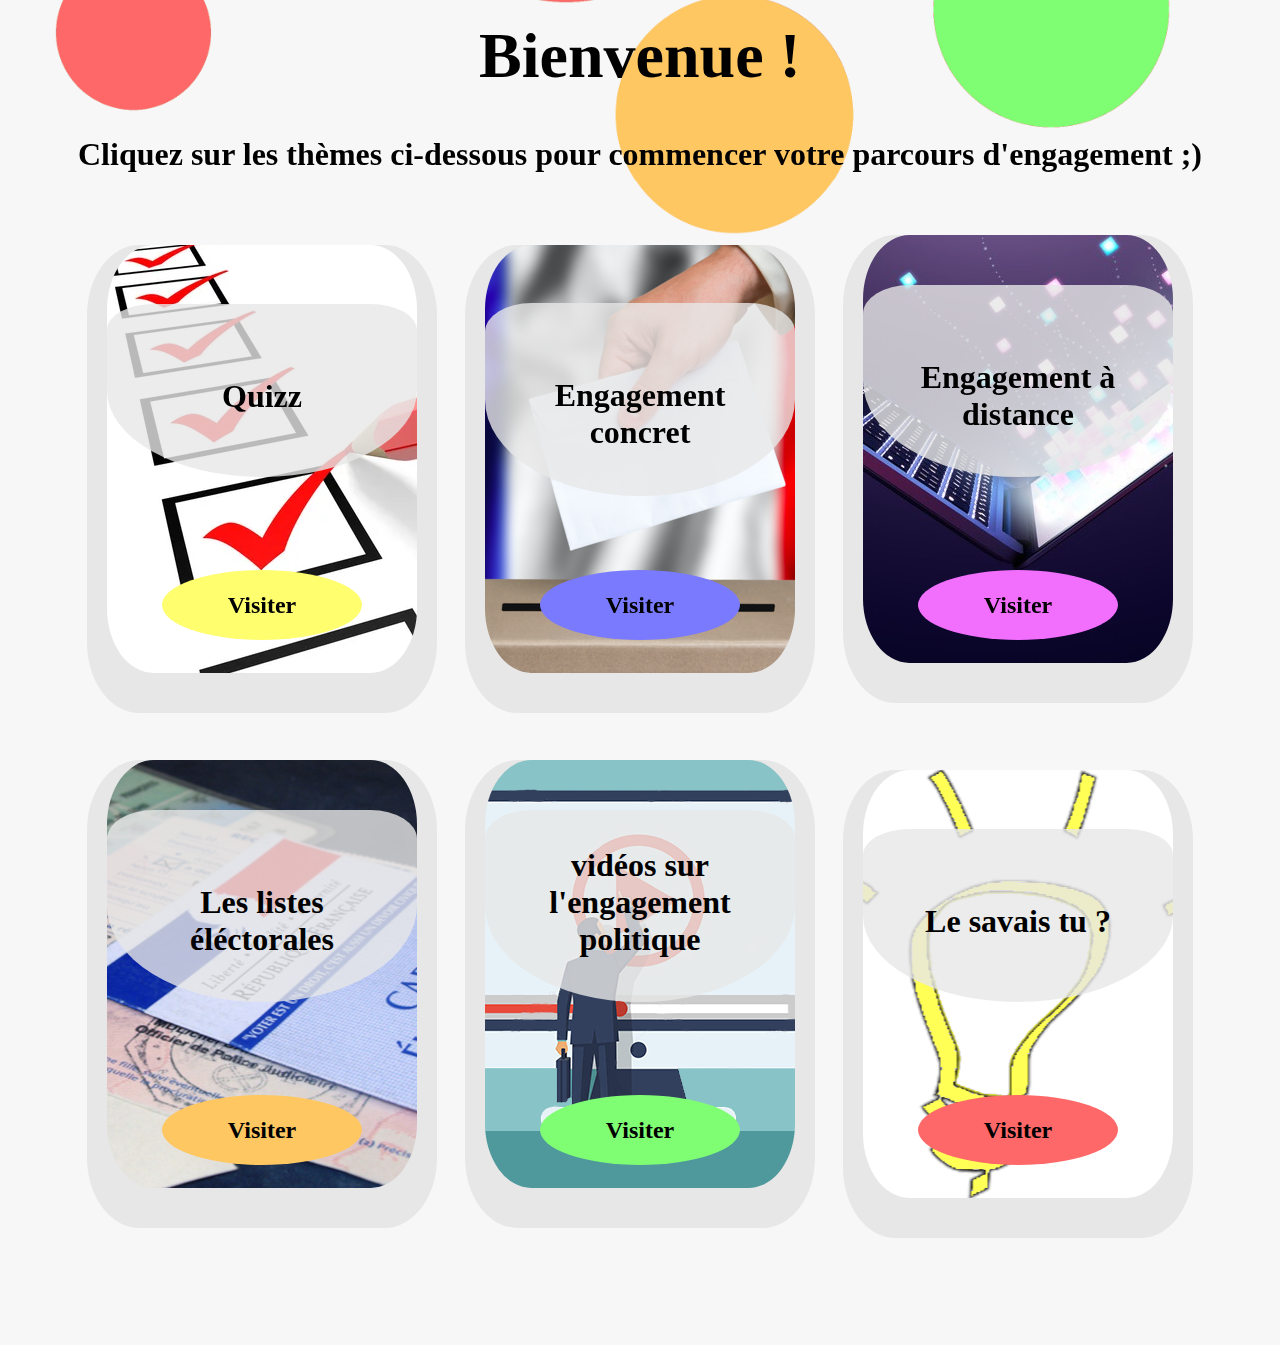
<file: index.html>
<!DOCTYPE html>
<html>
	<head>
		<meta charset="utf-8" />
		<title>Accueil - politikos</title>
		<link rel="stylesheet" href="index.css">
        <meta name="viewport" content=
        "width=device-width, initial-scale=1.0">
	</head>
    <body style="
    text-align: center;">
    <div id="back1"><br>
        <h1>&emsp;</h1>
        <h2>&emsp;</h2>
    <br><br></div>
    <div id="back1_2"><br>
        <h1>Bienvenue !</h1>
        <h2>Cliquez sur les thèmes ci-dessous pour commencer votre parcours d'engagement ;)</h2>
    <br><br></div>
    <div id="backa">
        <div id="back4">
            <div id="for4">
                <div id="title5">
                    <h2><br><br>Quizz</h2><br><br>
                </div>
                <a href="quizz.html"><div id="link4"><h3>Visiter</h3></div></a>
            </div>
        </div>
        &emsp;&ensp;<div id="back3">
            <div id="for3">
                <div id="title5">
                    <h2><br><br>Engagement<br>concret</h2><br>
                </div>
                <a href="eng_conc.html"><div id="link3"><h3>Visiter</h3></div></a>
            </div>
        </div>
        &emsp;&ensp;<div id="back7">
            <div id="for7">
                <div id="title5">
                    <h2><br><br>Engagement à distance</h2><br>
                </div>
                <a href="eng_dist.html"><div id="link7"><h3>Visiter</h3></div></a>
            </div>
        </div>
    </div>
    <br><div id="backb">
        <div id="back6">
            <div id="for6">
                <div id="title5">
                    <h2><br><br>Les listes<br>éléctorales</h2><br>
                </div>
                <a href="list_elec.html"><div id="link6"><h3>Visiter</h3></div></a>
            </div>
        </div>
        &emsp;&ensp;<div id="back5">
            <div id="for5">
                <div id="title5">
                    <h2><br>vidéos sur l'engagement politique</h2><br>
                </div>
                <a href="vid_eng.html"><div id="link5"><h3>Visiter</h3></div></a>
            </div>
        </div>
        &emsp;&ensp;<div id="back2">
            <div id="for2">
                <div id="title5">
                    <h2><br><br>Le savais tu ?</h2><br><br>
                </div>
                <a href="le_s_tu.html"><div id="link2"><h3>Visiter</h3></div></a>
            </div>
        </div>
    </div><br><br>
    </body>
</html>
</file>
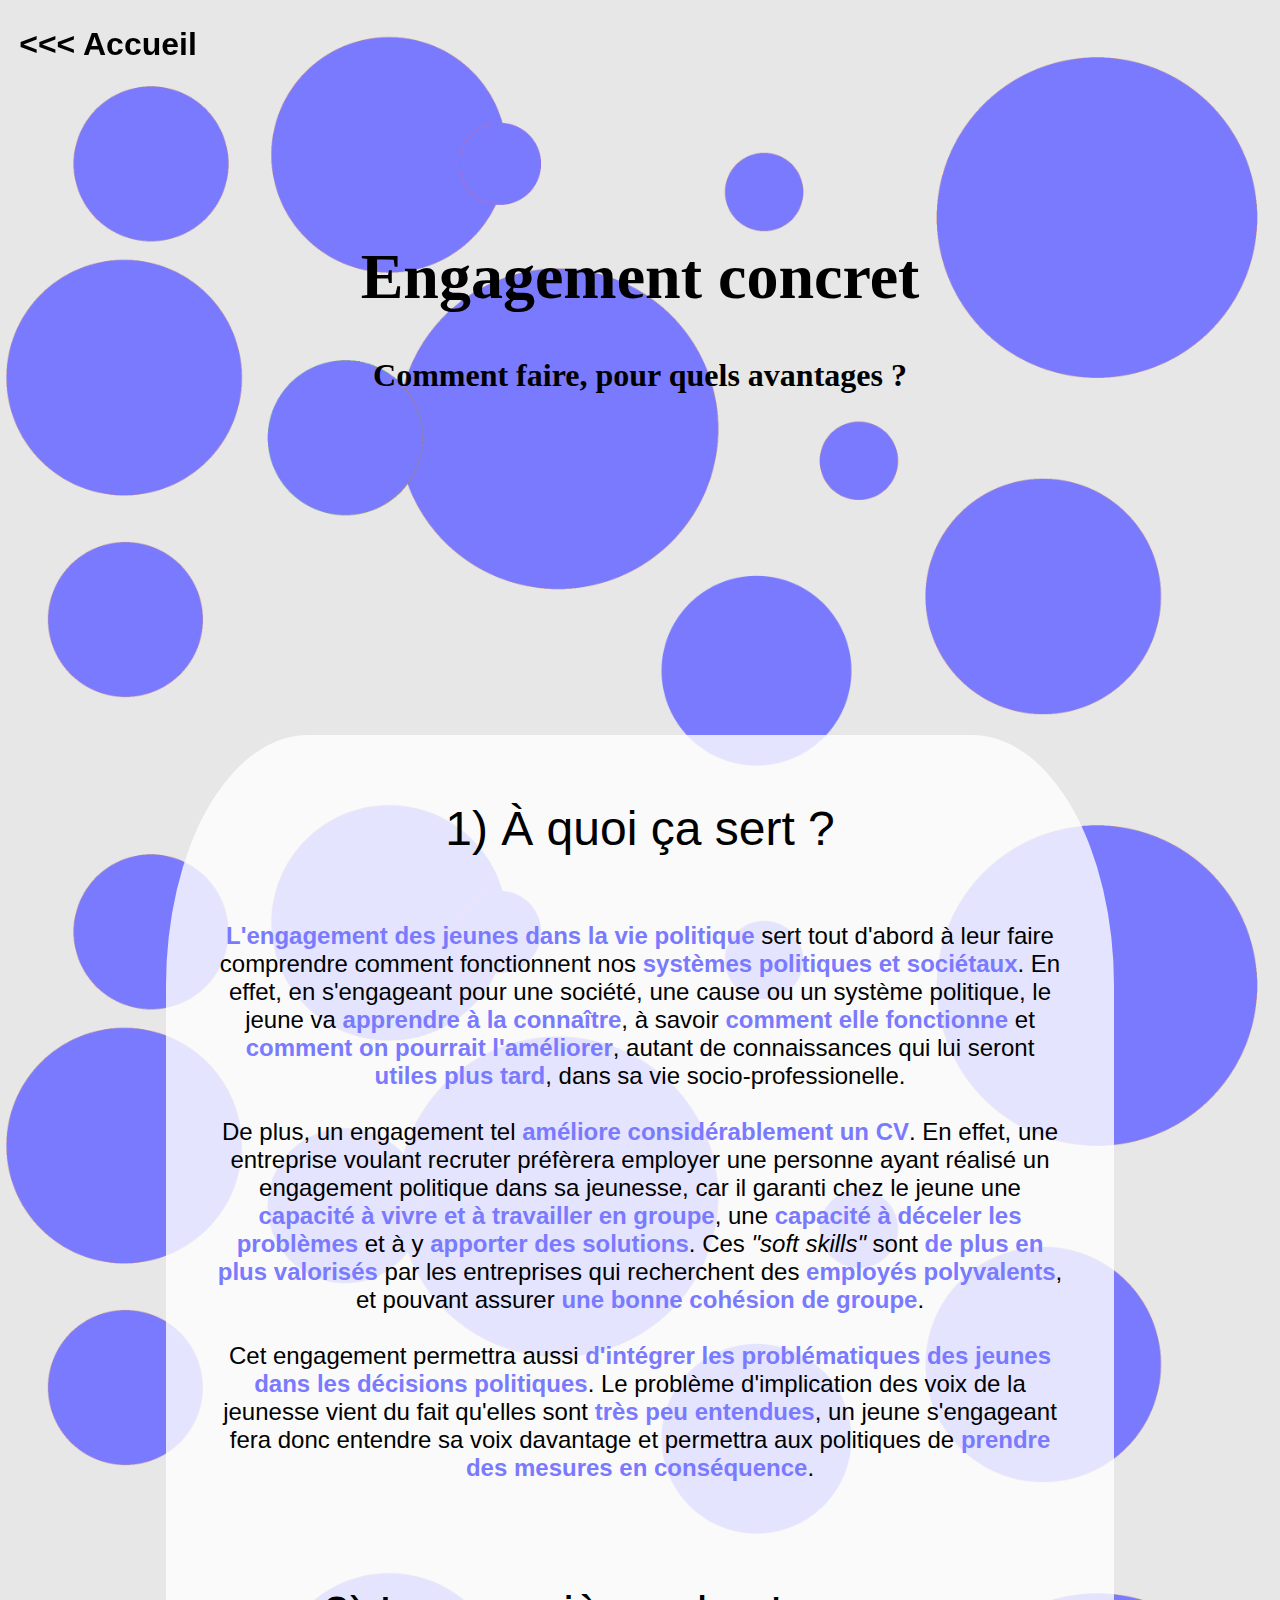
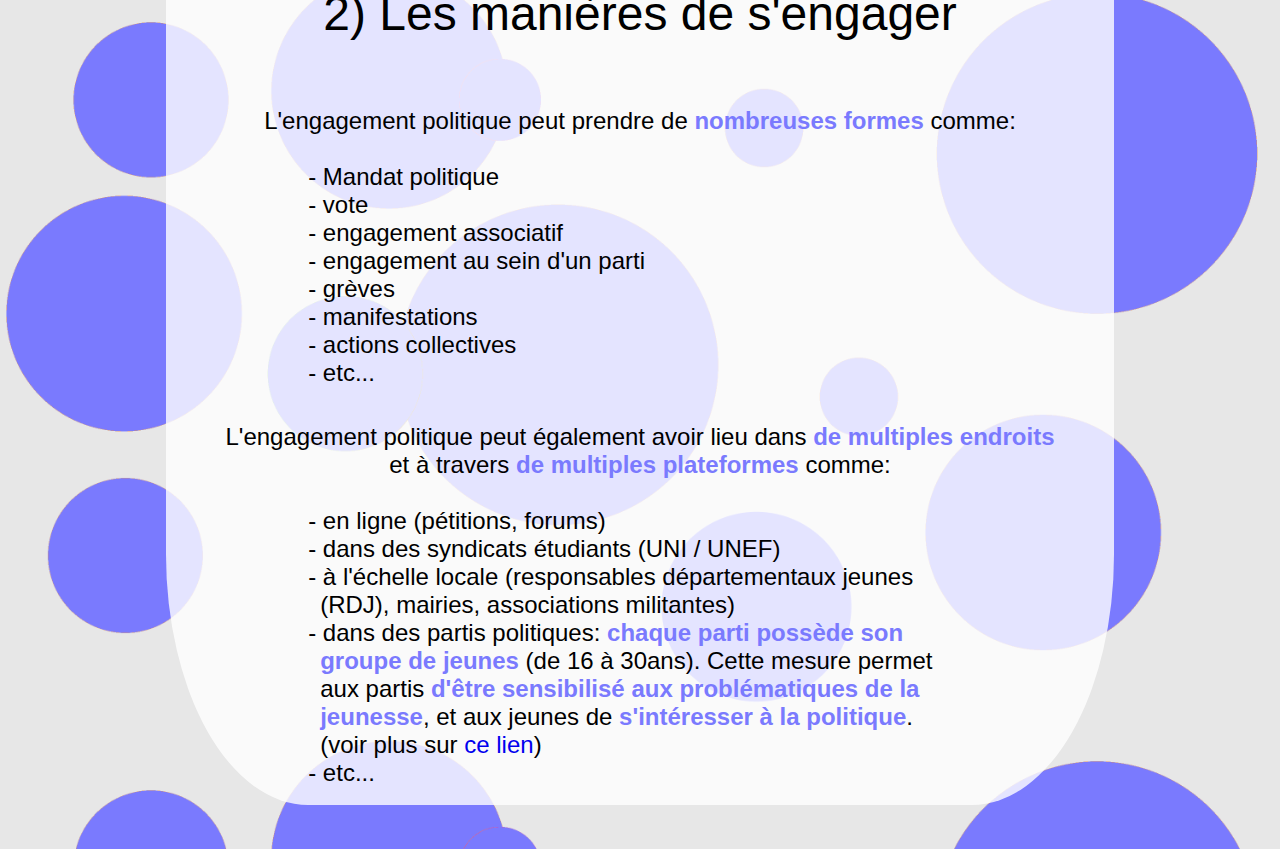
<file: eng_conc.html>
<!DOCTYPE html>
<html>
	<head>
		<meta charset="utf-8" />
		<title>Engagement concret - politikos</title>
		<link rel="stylesheet" href="eng_conc.css">
	</head>
    <body style="
    text-align: center;">
    <a href="index.html"><div id="link1">
        <h3 id="temph3"><<< Accueil</h3>
    </div></a>
    <div id="back1">
        <h1>Engagement concret</h1>
        <h2>Comment faire, pour quels avantages ?</h2>
    </div>
    <div id="back2">
        <div id="for2_1">
            <br><p>1) À quoi ça sert ?</p>
            <br><p2><B>L'engagement des jeunes dans la vie politique</B> sert tout d'abord à leur faire comprendre comment fonctionnent nos <B>systèmes politiques et sociétaux</B>.
                En effet, en s'engageant pour une société, une cause ou un système politique, le jeune va <B>apprendre à la connaître</B>, à savoir <B>comment elle fonctionne</B> et <B>comment on pourrait l'améliorer</B>,
                autant de connaissances qui lui seront <B>utiles plus tard</B>, dans sa vie socio-professionelle.<br><br>
                De plus, un engagement tel <B>améliore considérablement un CV</B>. En effet, une entreprise voulant recruter préfèrera employer une personne ayant réalisé un engagement politique dans sa jeunesse, 
                car il garanti chez le jeune une <B>capacité à vivre et à travailler en groupe</B>, une <B>capacité à déceler les problèmes</B> et à y <B>apporter des solutions</B>.
                Ces <I>"soft skills"</I> sont <B>de plus en plus valorisés</B> par les entreprises qui recherchent des <B>employés polyvalents</B>, et pouvant assurer <B>une bonne cohésion de groupe</B>.<br><br>
                Cet engagement permettra aussi <B>d'intégrer les problématiques des jeunes dans les décisions politiques</B>. Le problème d'implication des voix de la jeunesse vient du fait qu'elles sont <B>très peu entendues</B>,
                un jeune s'engageant fera donc entendre sa voix davantage et permettra aux politiques de <B>prendre des mesures en conséquence</B>.<br><br><br>
            </p2>
        </div>
        <p>2) Les manières de s'engager</p>
        <br><p2>L'engagement politique peut prendre de <B>nombreuses formes</B> comme:</p2>
        <div id="for2">
            <p2><br>- Mandat politique<br>- vote<br>- engagement associatif<br>- engagement au sein d'un parti<br>- grèves<br>- manifestations<br>- actions collectives<br>- etc...</p2>
        </div>
        <div id="for2_1">
            <br><br><p2>L'engagement politique peut également avoir lieu dans <B>de multiples endroits</B> et à travers <B>de multiples plateformes</B> comme:</p2>
        </div>
        <div id="for2">
            <p2><br>- en ligne (pétitions, forums)<br>- dans des syndicats étudiants (UNI / UNEF) <br>- à l'échelle locale (responsables départementaux jeunes <br>&ensp;(RDJ), mairies, associations militantes) <br>- dans des partis politiques: <B>chaque parti possède son <br>&ensp;groupe de jeunes</B> (de 16 à 30ans).
                 Cette mesure permet <br>&ensp;aux partis <B>d'être sensibilisé aux problématiques de la <br>&ensp;jeunesse</B>, et aux jeunes de <B>s'intéresser à la politique</B>. <br>&ensp;(voir plus sur <a href="https://fr.m.wikipedia.org/wiki/Catégorie:Mouvement_de_jeunesse_de_parti_politique_en_France">ce lien</a>)<br>- etc...</p2>
        </div><br>
    </div><br><br>
    </body>
</html>
</file>
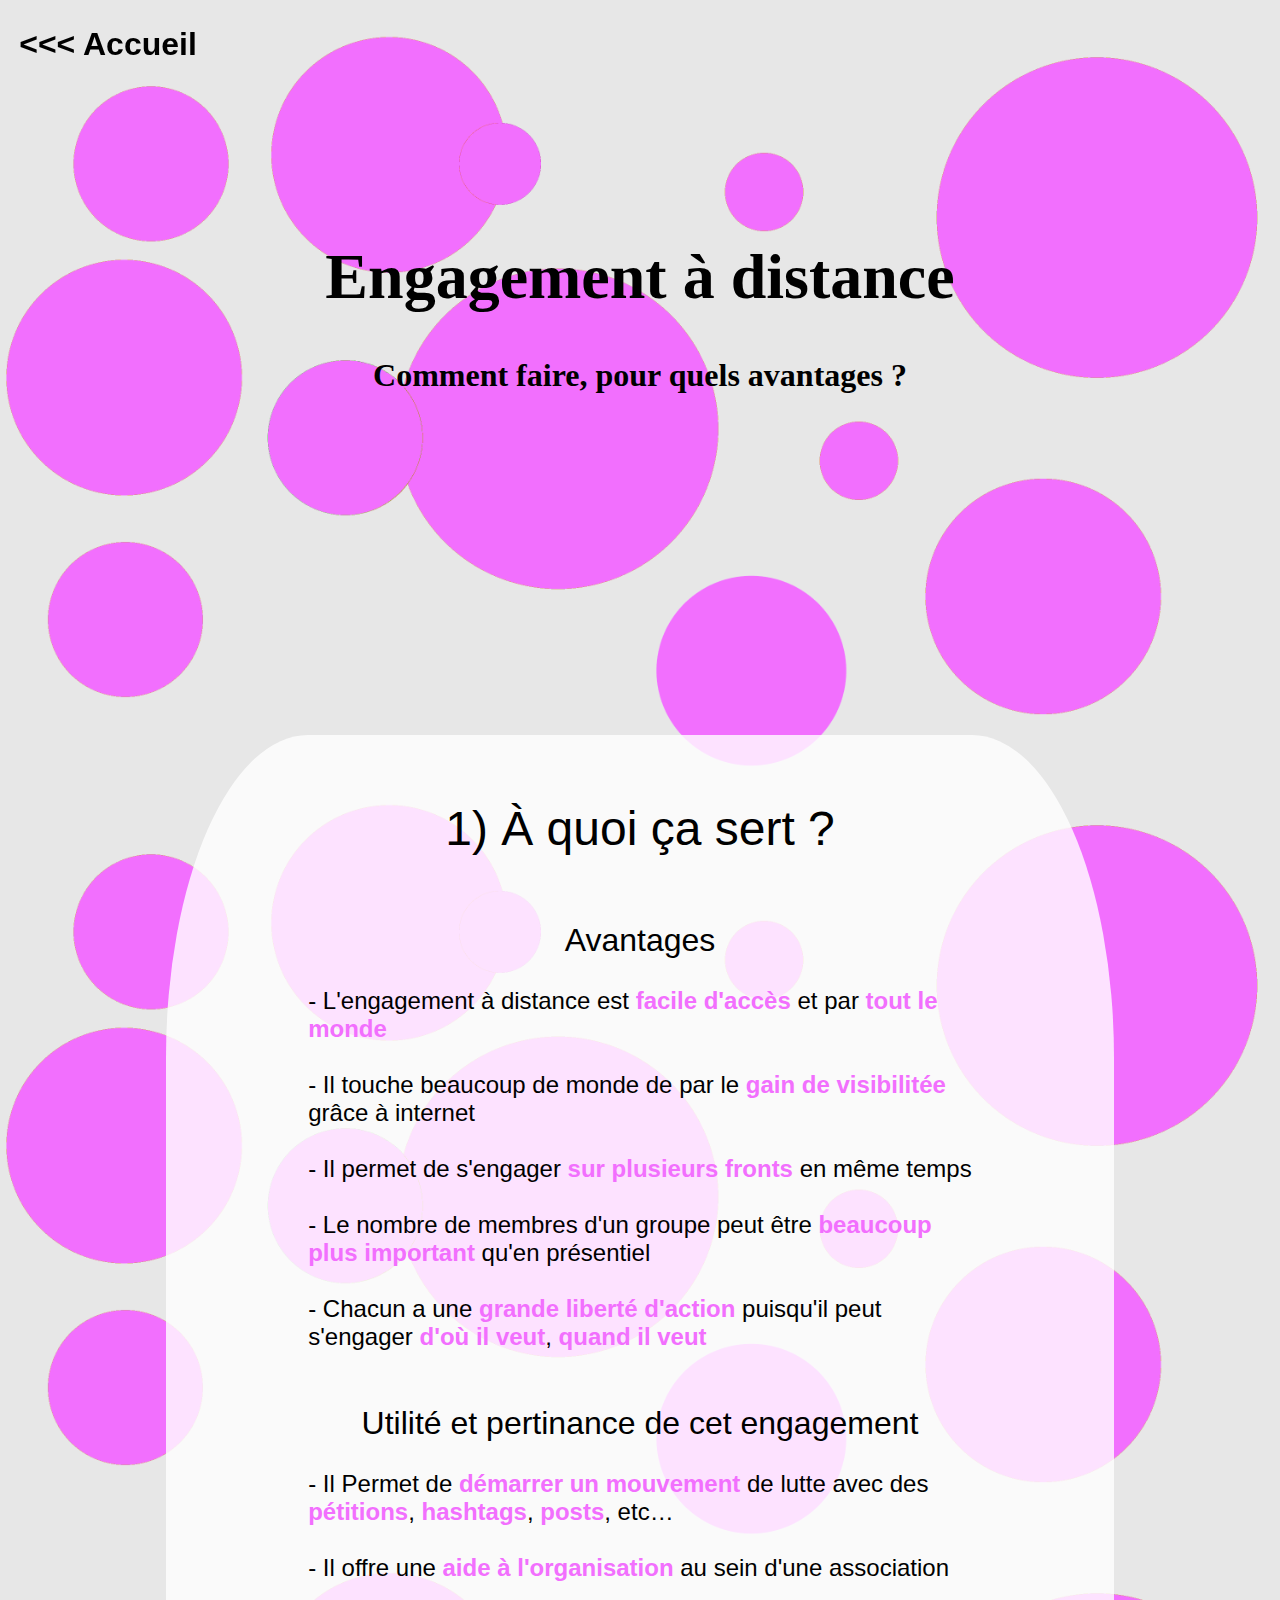
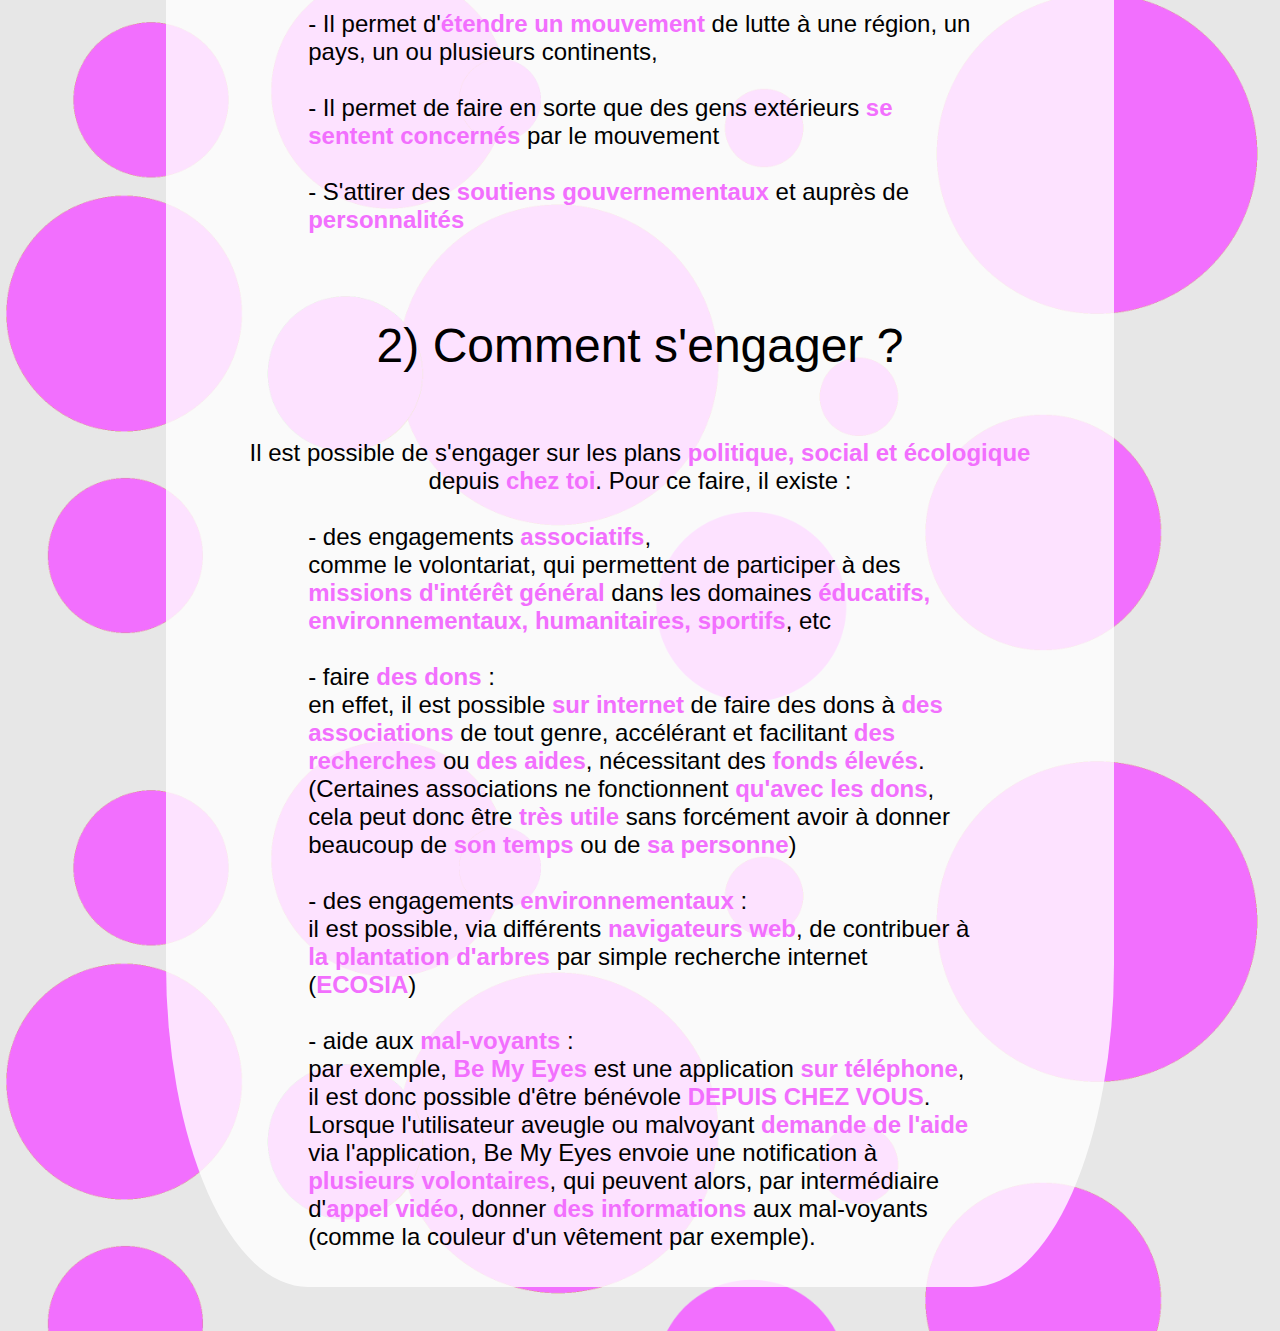
<file: eng_dist.html>
<!DOCTYPE html>
<html>
	<head>
		<meta charset="utf-8" />
		<title>Engagement à distance - politikos</title>
		<link rel="stylesheet" href="eng_dist.css">
	</head>
    <body>
    <a href="index.html"><div id="link1">
        <h3 id="temph3"><<< Accueil</h3>
    </div></a>
    <div id="back1">
        <h1>Engagement à distance</h1>
        <h2>Comment faire, pour quels avantages ?</h2>
    </div>
    <div id="back2">
        <br><p>1) À quoi ça sert ?</p>
        <div id="for2_1">
            <br><p1>Avantages</p1>
        </div>
        <div id="for2">
            <p2><br>- L'engagement à distance est <B>facile d'accès</B> et par <B>tout le monde</B></p2> 
            <p2><br><br>- Il touche beaucoup de monde de par le <B>gain de visibilitée</B> grâce à internet</p2> 
            <p2><br><br>- Il permet de s'engager <B>sur plusieurs fronts</B> en même temps</p2>
            <p2><br><br>- Le nombre de membres d'un groupe peut être <B>beaucoup plus important</B> qu'en présentiel</p2>
            <p2><br><br>- Chacun a une <B>grande liberté d'action</B> puisqu'il peut s'engager <B>d'où il veut</B>, <B>quand il veut</B></p2>
        </div><br>
        <div id="for2_1">
            <br><br><p1>Utilité et pertinance de cet engagement</p1>
        </div>
        <div id="for2">
            <p2><br>- Il Permet de <B>démarrer un mouvement</B> de lutte avec des <B>pétitions</B>, <B>hashtags</B>, <B>posts</B>, etc…</p2> 
            <p2><br><br>- Il offre une <B>aide à l'organisation</B> au sein d'une association</p2> 
            <p2><br><br>- Il permet d'<B>étendre un mouvement</B> de lutte à une région, un pays, un ou plusieurs continents,</p2>
            <p2><br><br>- Il permet de faire en sorte que des gens extérieurs <B>se sentent concernés</B> par le mouvement</p2>
            <p2><br><br>- S'attirer des <B>soutiens gouvernementaux</B> et auprès de <B>personnalités</B></p2>
        </div><br>
        <br><p>2) Comment s'engager ?</p>
        <div id="for2_1">
            <br><p2>Il est possible de s'engager sur les plans <B>politique, social et écologique</B> depuis <B>chez toi</B>. Pour ce faire, il existe :</p2>
        </div>
        <div id="for2">
            <p2><br>- des engagements <B>associatifs</B>,<br> comme le volontariat, 
                qui permettent de participer à des <B>missions d'intérêt général</B> dans les domaines <B>éducatifs, 
                environnementaux, humanitaires, sportifs</B>, etc</p2> 
            <p2><br><br>- faire <B>des dons</B> :<br> 
                en effet, il est possible <B>sur internet</B> de faire des dons à <B>des associations</B> de tout genre, 
                accélérant et facilitant <B>des recherches</B> ou <B>des aides</B>, nécessitant des <B>fonds élevés</B>. 
                (Certaines associations ne fonctionnent <B>qu'avec les dons</B>, 
                cela peut donc être <B>très utile</B> sans forcément avoir à donner beaucoup de <B>son temps</B> ou de <B>sa personne</B>)</p2> 
            <p2><br><br>- des engagements <B>environnementaux</B> :<br> 
                il est possible, via différents <B>navigateurs web</B>, 
                de contribuer à <B>la plantation d'arbres</B> par simple recherche internet (<B>ECOSIA</B>)</p2>
            <p2><br><br>- aide aux <B>mal-voyants</B> :<br> 
                par exemple, <B>Be My Eyes</B> est une application <B>sur téléphone</B>,
                 il est donc possible d'être bénévole <B>DEPUIS CHEZ VOUS</B>. 
                 Lorsque l'utilisateur aveugle ou malvoyant <B>demande de l'aide</B> via l'application, 
                 Be My Eyes envoie une notification à <B>plusieurs volontaires</B>, qui peuvent alors, 
                 par intermédiaire d'<B>appel vidéo</B>, donner <B>des informations</B> aux mal-voyants 
                 (comme la couleur d'un vêtement par exemple).</p2>
        </div><br><br>
    </div><br><br>
    </body>
</html>
</file>
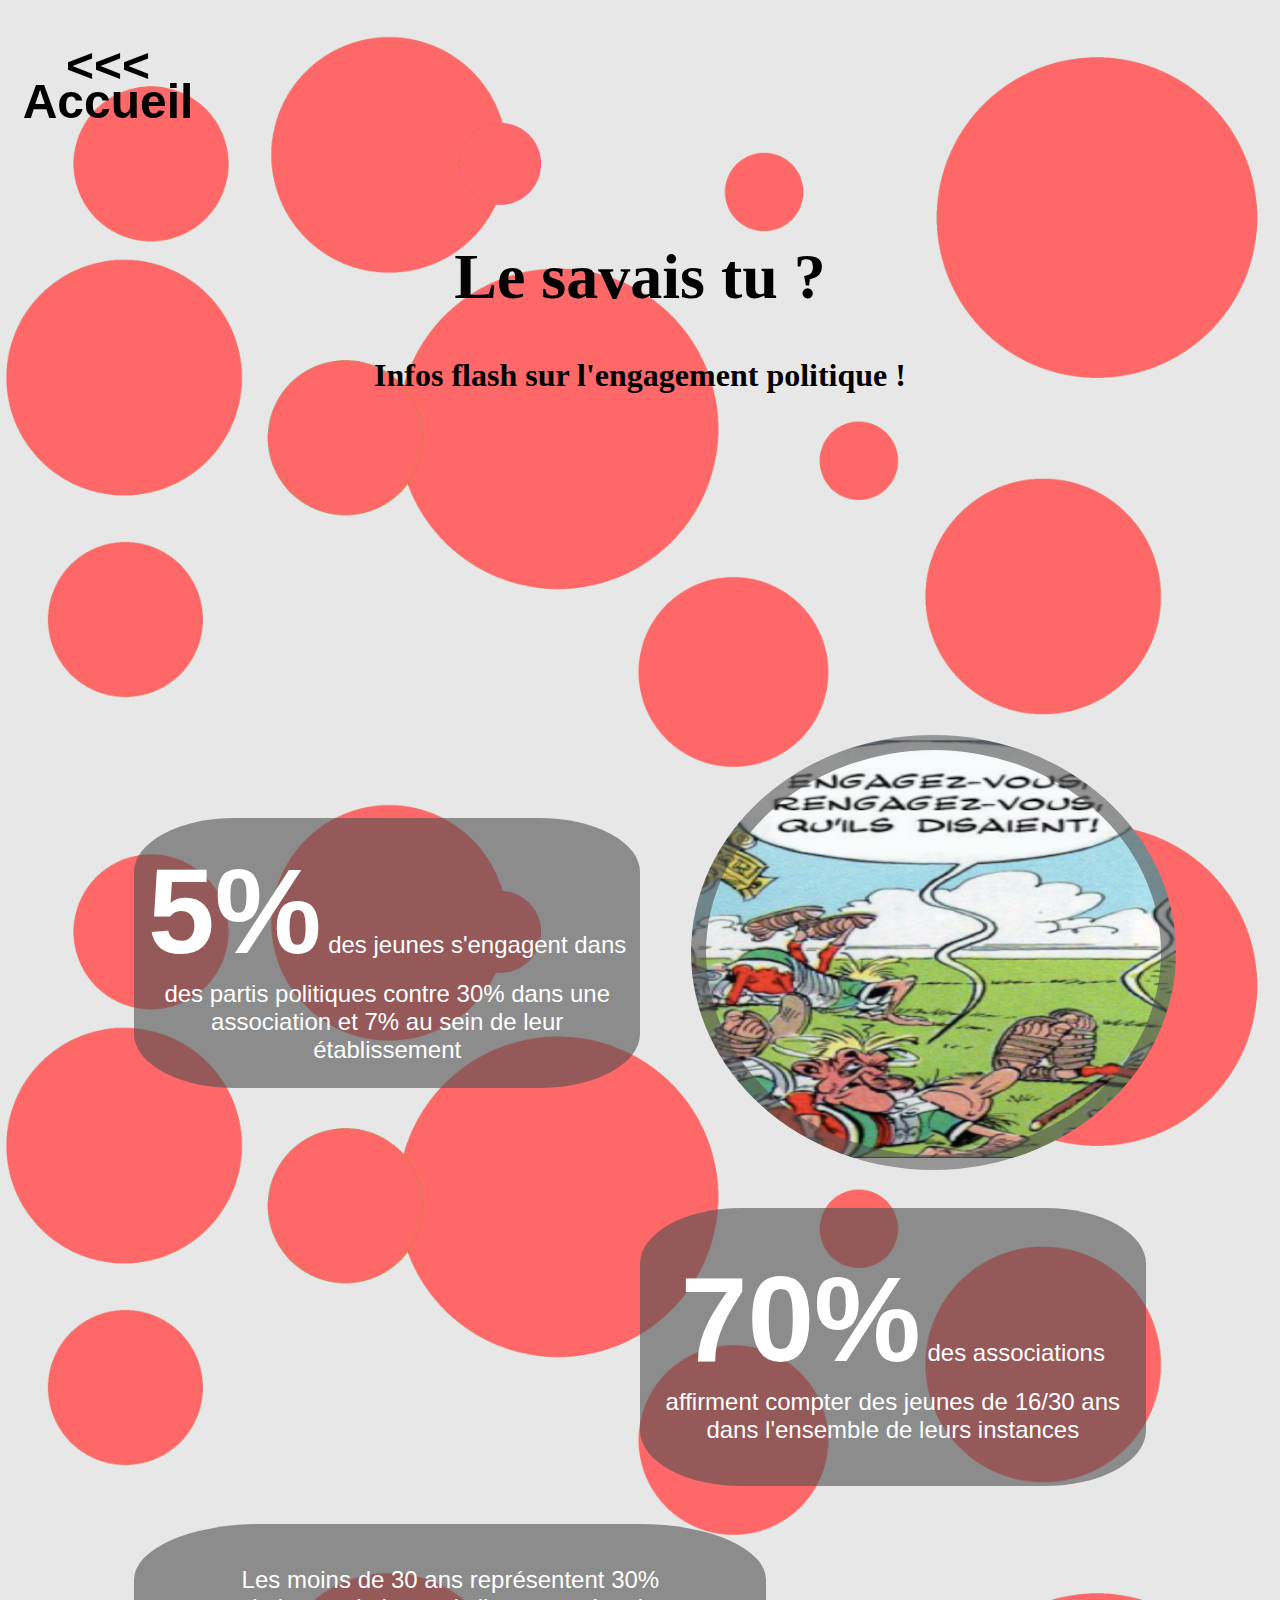
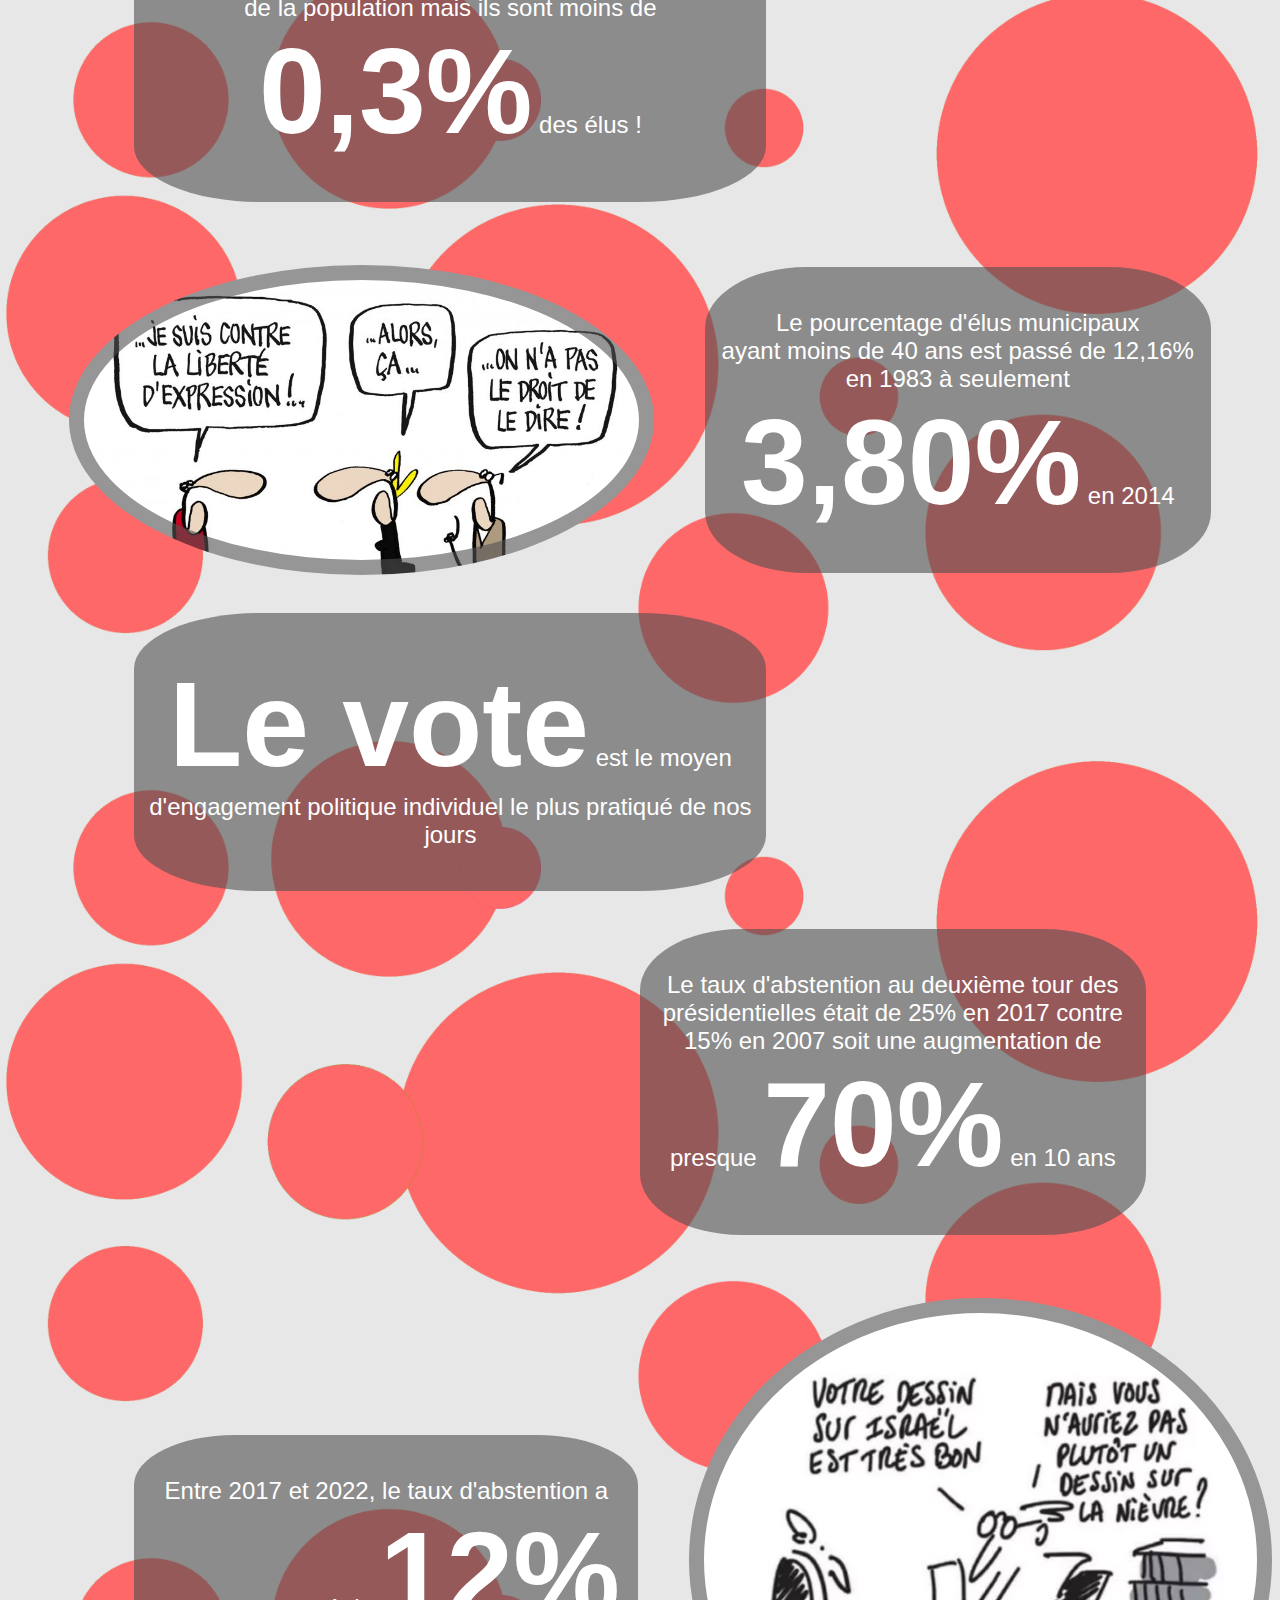
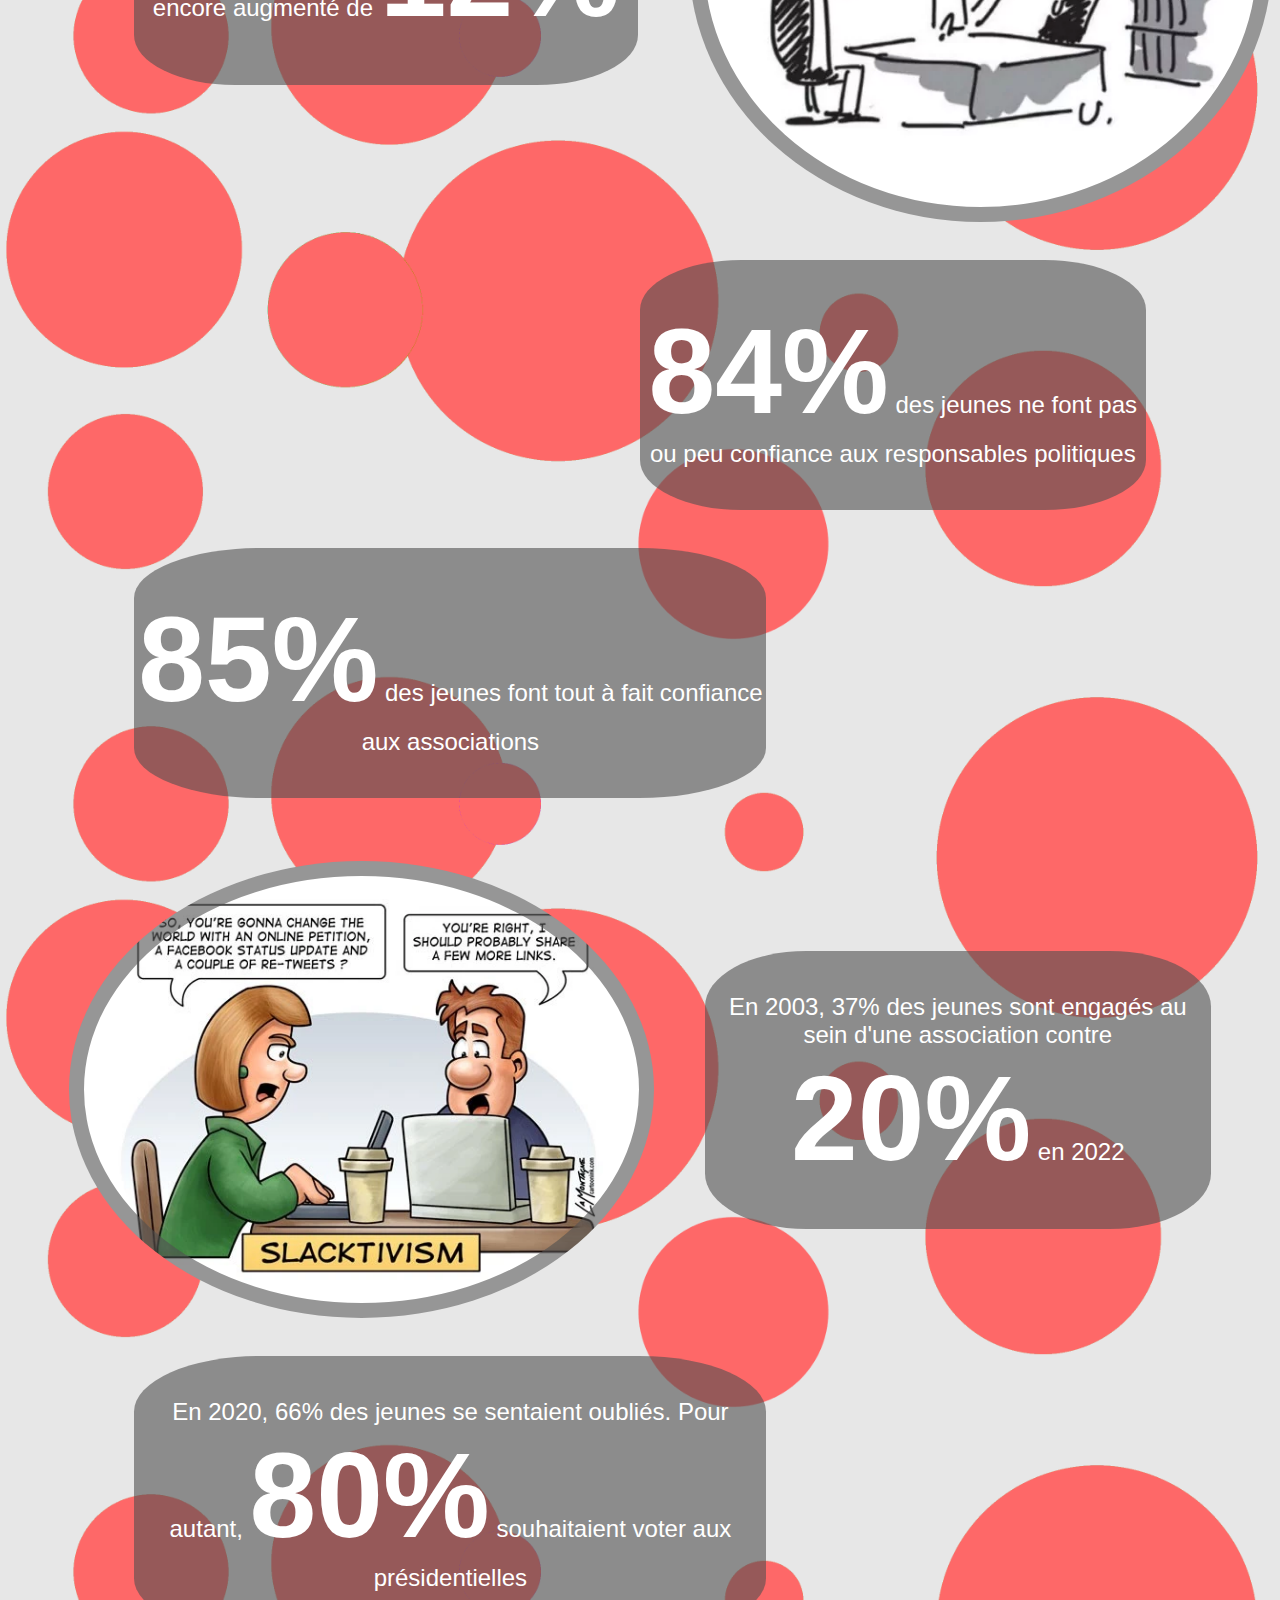
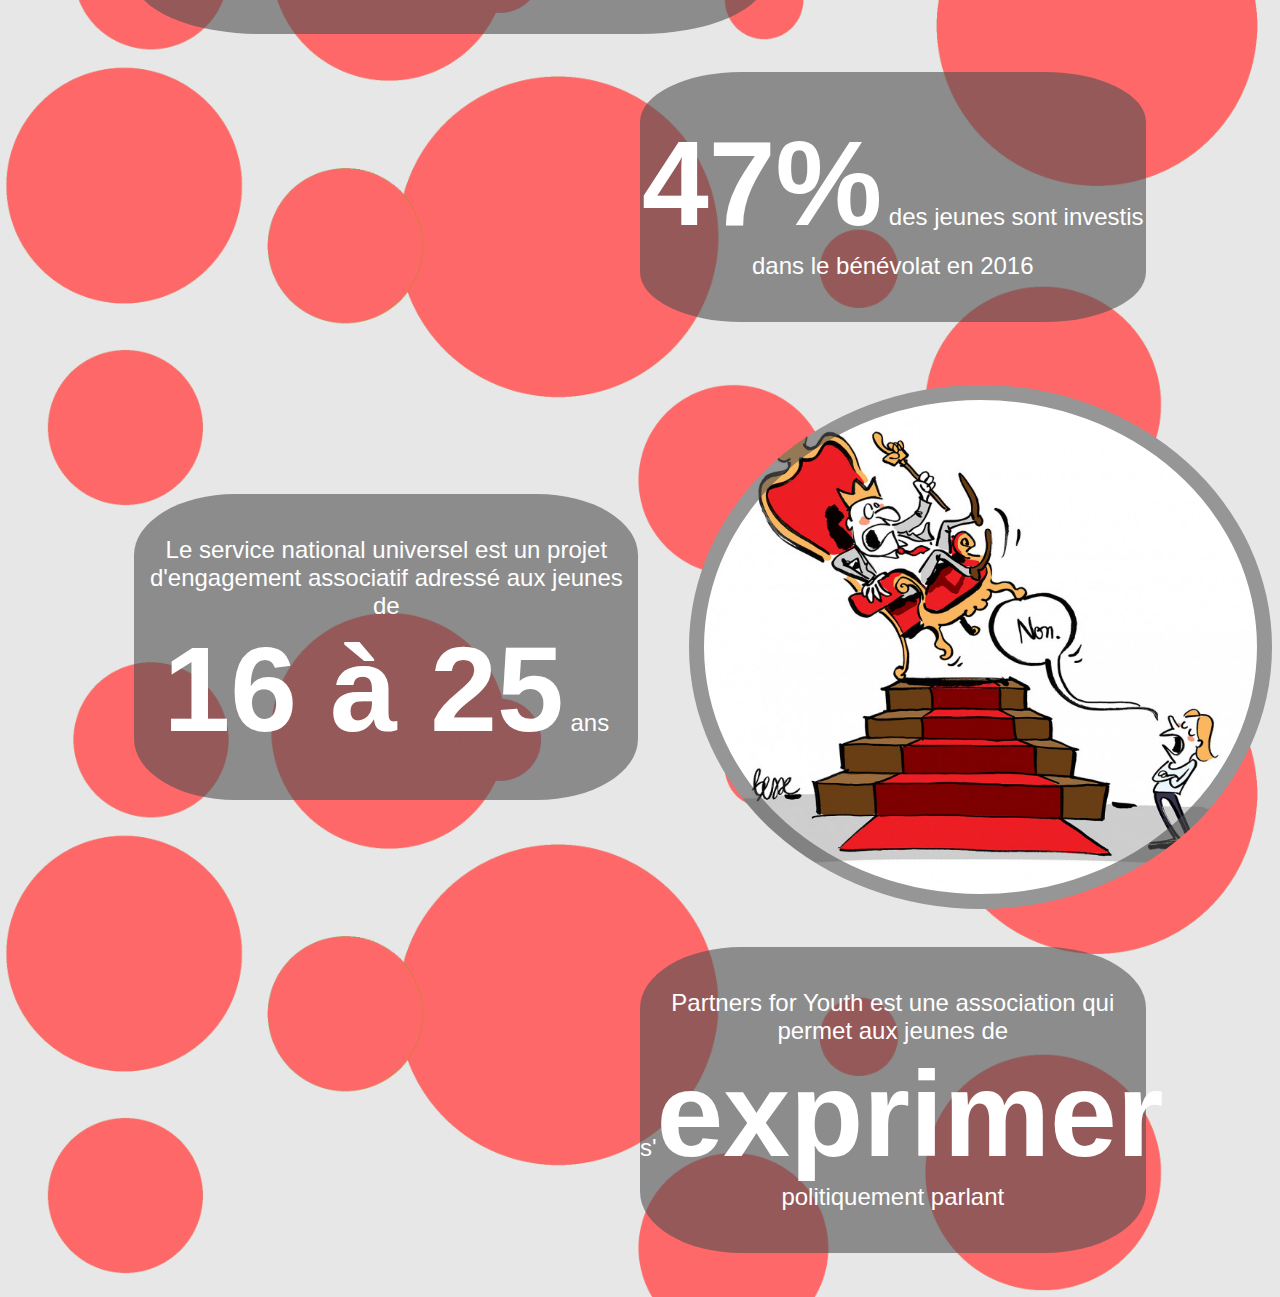
<file: le_s_tu.html>
<!DOCTYPE html>
<html>
	<head>
		<meta charset="utf-8" />
		<title>Le savais tu ? - politikos</title>
		<link rel="stylesheet" href="le_s_tu.css">
	</head>
    <body>
    <a href="index.html"><div id="link1">
        <p2><h3 id="temph3"><<< Accueil</h3></p2>
    </div></a>
    <div id="back1">
        <h1>Le savais tu ?</h1>
        <h2>Infos flash sur l'engagement politique !</h2>
    </div>
    <div id="ligne1">
        <div id="back2_1">
            <p><B>5%</B> des jeunes s'engagent dans des partis politiques contre 30% dans une association et 7% au sein de leur établissement</p>
        </div>
        <div id="img1"></div>
    </div>
    <div id="back3">
        <br><p><B>70%</B> des associations affirment compter des jeunes de 16/30 ans dans l'ensemble de leurs instances</p><br>
    </div>
    <div id="back2">
        <br><p>Les moins de 30 ans représentent 30%<br>de la population mais ils sont moins de <B>0,3%</B> des élus !</p> <br>
    </div>
    <div id="ligne1">
        <div id="img2"></div>
        <div id="back3_1">
            <br><p>Le pourcentage d'élus municipaux<br>ayant moins de 40 ans est passé de 12,16% en 1983 à seulement<br><B>3,80%</B> en 2014</p><br>
        </div>
    </div>
    <div id="back2">
        <br><p><B>Le vote</B> est le moyen d'engagement politique individuel le plus pratiqué de nos jours</p> <br>
    </div>
    <div id="back3">
        <br><p>Le taux d'abstention au deuxième tour des présidentielles était de 25% en 2017 contre 15% en 2007 soit une augmentation de presque <B>70%</B> en 10 ans</p> <br>
    </div>
    <div id="ligne1">
        <div id="back2_2">
            <br><p>Entre 2017 et 2022, le taux d'abstention a encore augmenté de <B>12%</B></p><br>
        </div>
        <div id="img3"></div>
    </div>
    <div id="back3">
        <br><p><B>84%</B> des jeunes ne font pas ou peu confiance aux responsables politiques</p><br>
    </div>
    <div id="back2">
        <br><p><B>85%</B> des jeunes font tout à fait confiance aux associations</p><br>
    </div>
    <div id="ligne1">
        <div id="img4"></div>
        <div id="back3_2">
            <br><p>En 2003, 37% des jeunes sont engagés au sein d'une association contre <B>20%</B> en 2022</p><br>
        </div>
    </div>
    <div id="back2">
        <br><p>En 2020, 66% des jeunes se sentaient oubliés. Pour autant, <B>80%</B> souhaitaient voter aux présidentielles</p><br>
    </div>
    <div id="back3">
        <br><p><B>47%</B> des jeunes sont investis dans le bénévolat en 2016</p><br>
    </div>
    <div id="ligne1">
        <div id="back2_3">
            <br><p>Le service national universel est un projet d'engagement associatif adressé aux jeunes de<br><B>16 à 25</B> ans</p><br>
        </div>
        <div id="img5"></div>
    </div>
    <div id="back3">
        <br><p>Partners for Youth est une association qui permet aux jeunes de s'<B>exprimer</B> politiquement parlant</p><br>
    </div><br><br>
    </body>
</html>
</file>
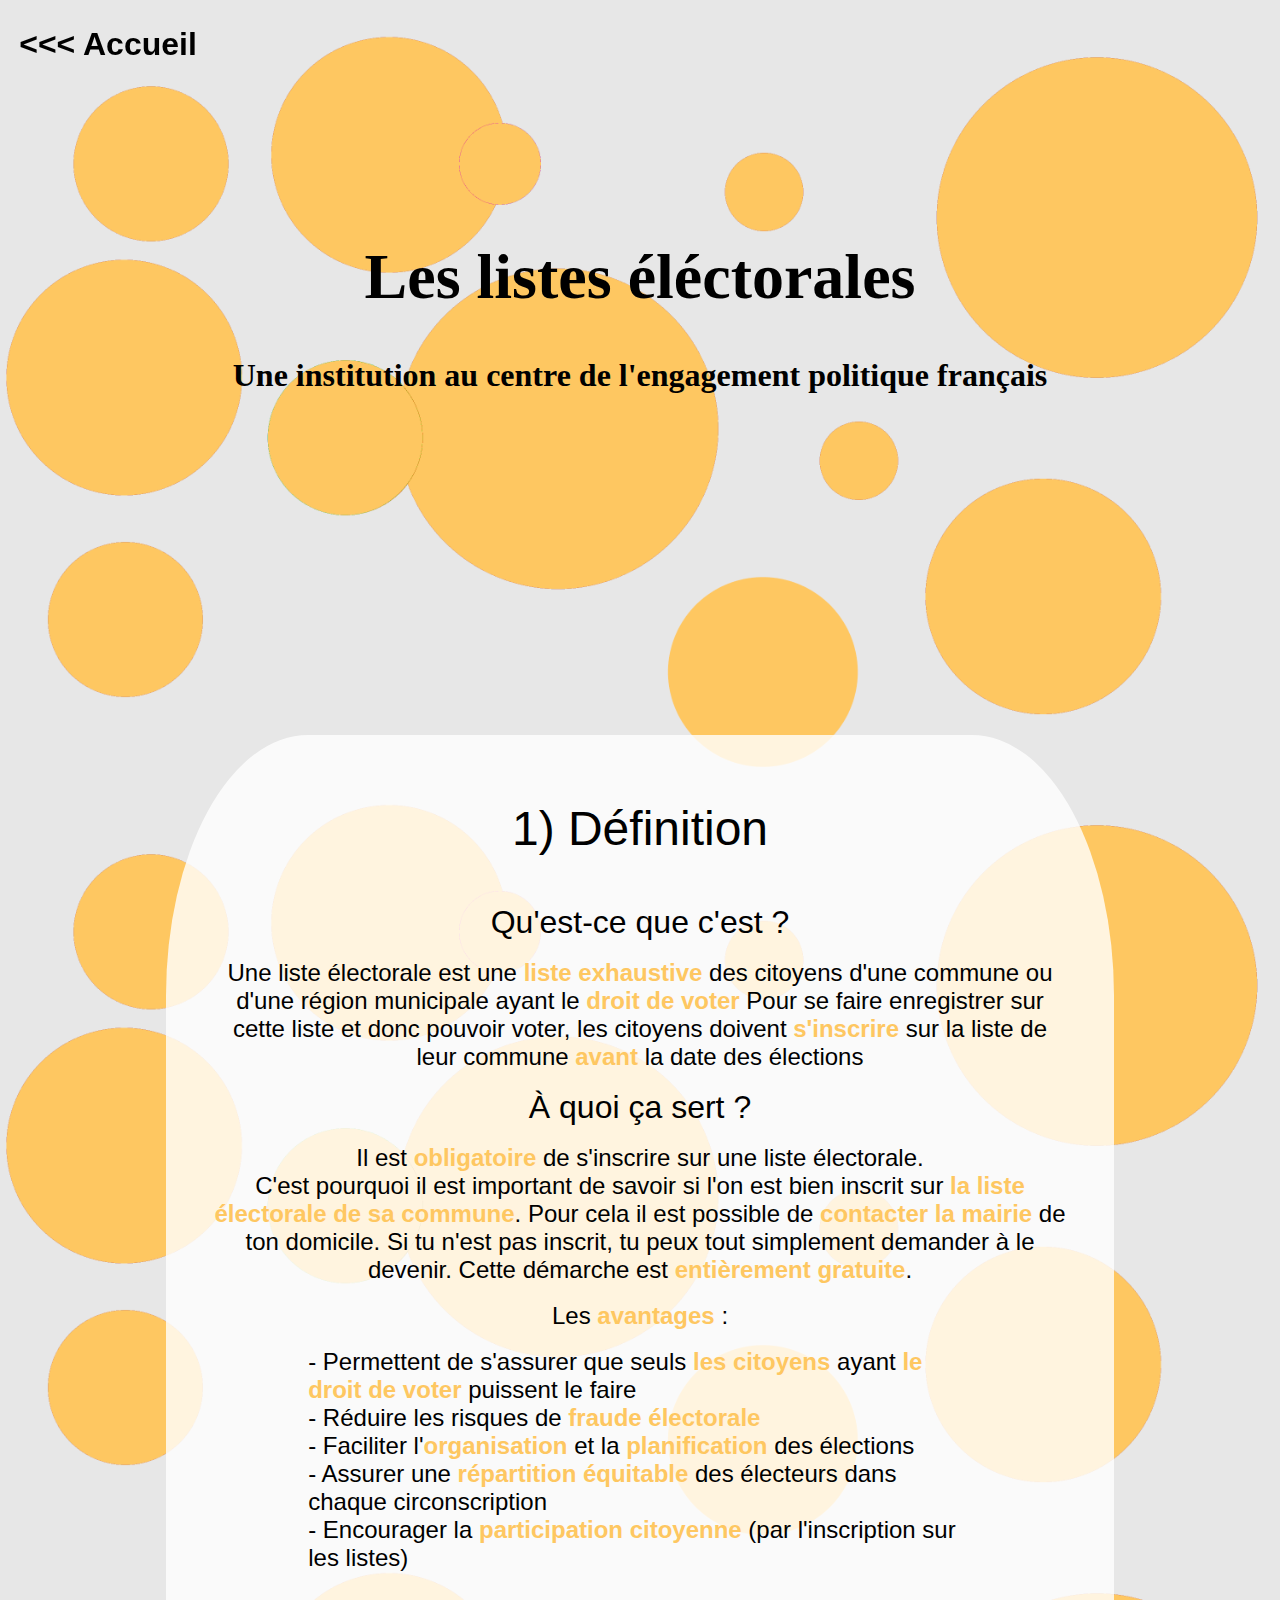
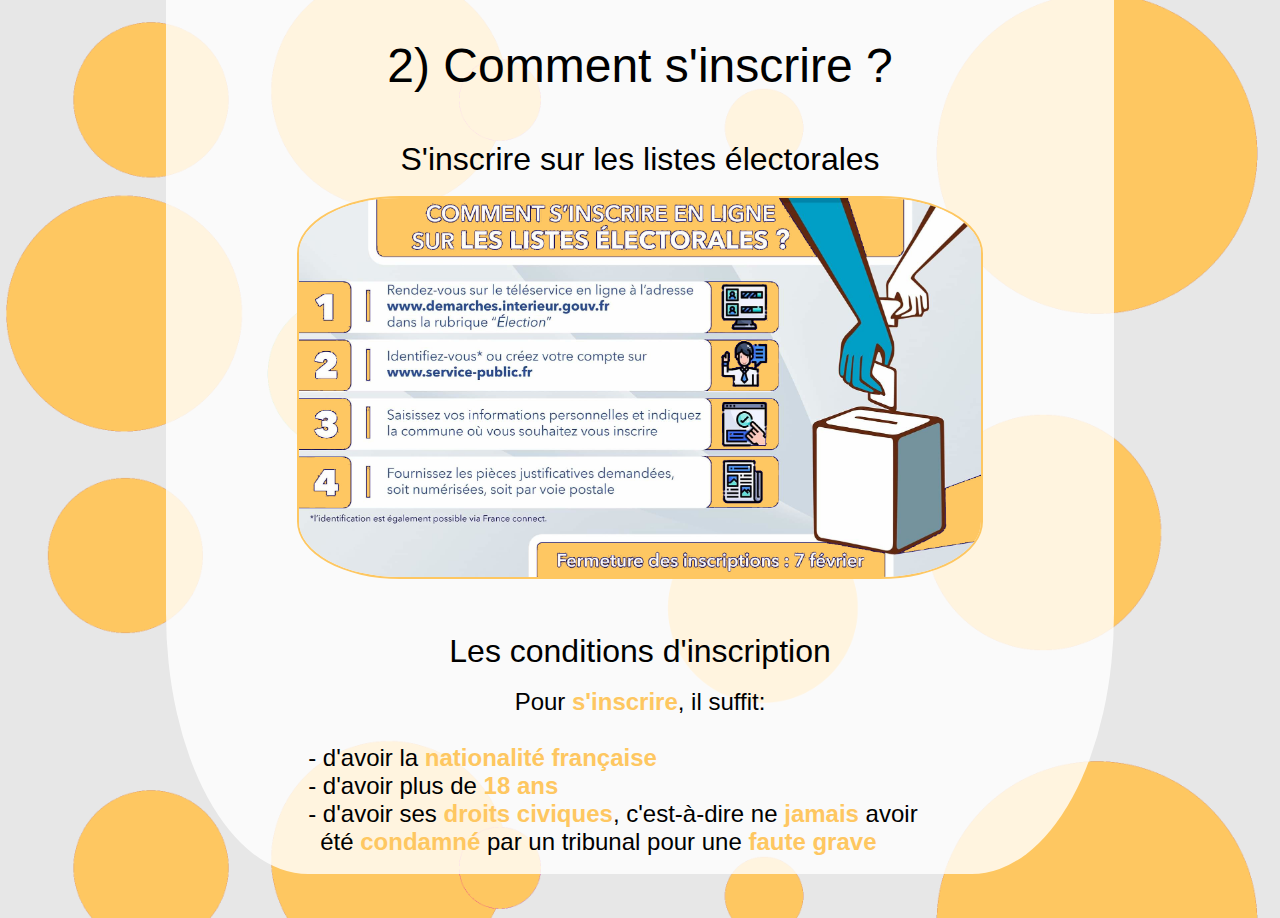
<file: list_elec.html>
<!DOCTYPE html>
<html>
	<head>
		<meta charset="utf-8" />
		<title>Les listes électorales - Politikos</title>
		<link rel="stylesheet" href="list_elec.css">
	</head>
    <body>
    <a href="index.html"><div id="link1">
        <h3 id="temph3"><<< Accueil</h3>
    </div></a>
    <div id="back1">
        <h1>Les listes éléctorales</h1>
        <h2>Une institution au centre de l'engagement politique français</h2>
    </div>
    <div id="back2">
        <div id="for2_1">
            <br><p>1) Définition</p>
            <p1>Qu'est-ce que c'est ?</p1>
            <br><br><p2>
                Une liste électorale est une <B>liste exhaustive</B> des citoyens d'une commune ou d'une région municipale ayant le <B>droit de voter</B>
                Pour se faire enregistrer sur cette liste et donc pouvoir voter, 
                les citoyens doivent <B>s'inscrire</B> sur la liste de leur commune <B>avant</B> la date des élections
            </p2>
            <br><br><p1>À quoi ça sert ?</p1>
            <br><br><p2>
                Il est <B>obligatoire</B> de s'inscrire sur une liste électorale.<br> C'est pourquoi il est important de savoir si l'on est bien inscrit sur <B>la liste électorale de sa commune</B>.
                Pour cela il est possible de <B>contacter la mairie</B> de ton domicile. Si tu n'est pas inscrit, tu peux tout simplement demander à le devenir. Cette démarche est <B>entièrement gratuite</B>.
            </p2>
        </div>
        <br><p2>Les <B>avantages</B> :</p2>
        <div id="for2">
            <br><p2>- Permettent de s'assurer que seuls <B>les citoyens</B> ayant <B>le droit de voter</B> puissent le faire<br>
                - Réduire les risques de <B>fraude électorale</B><br>
                - Faciliter l'<B>organisation</B> et la <B>planification</B> des élections<br>
                - Assurer une <B>répartition équitable</B> des électeurs dans chaque circonscription<br>
                - Encourager la <B>participation citoyenne</B> (par l'inscription sur les listes)</p2>
        </div>
        <div id="for2_1">
            <br><p>2) Comment s'inscrire ?</p>
            <p1>S'inscrire sur les listes électorales</p1>
            <br><br><img id="img1" src="images_bulles/list_elec1.jpeg">
        </div>
        <br><br><br><p1>Les conditions d'inscription</p1>
        <br><br><p2>Pour <B>s'inscrire</B>, il suffit:</p2>
        <div id="for2">
            <p2><br>- d'avoir la <B>nationalité française</B><br>- d'avoir plus de <B>18 ans</B><br>- d'avoir ses <B>droits civiques</B>, c'est-à-dire ne <B>jamais</B> avoir 
                <br>&ensp;été <B>condamné</B> par un tribunal pour une <B>faute grave</B></p2>
        </div><br>
    </div><br><br>
    </body>
</html>
</file>
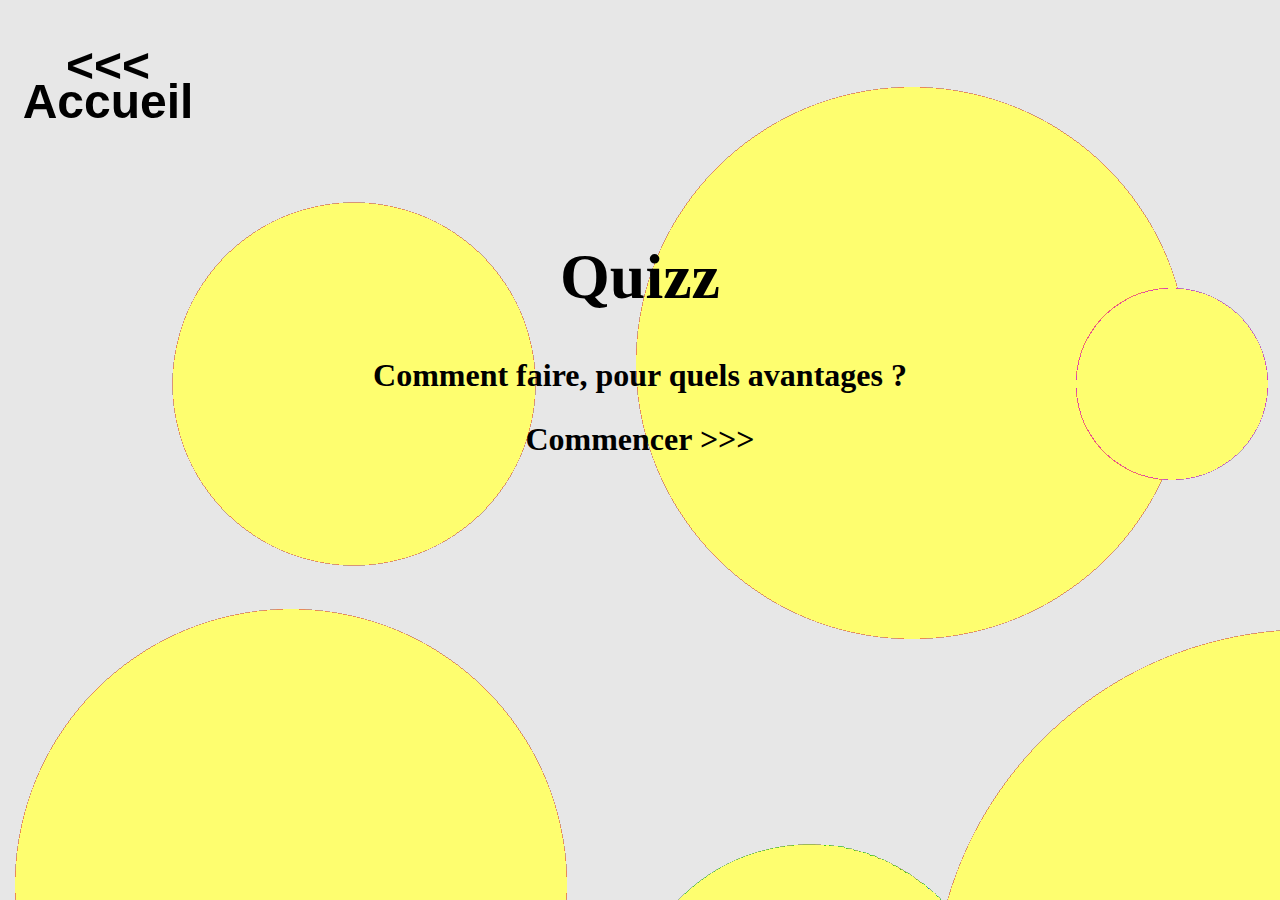
<file: quizz.html>
<!DOCTYPE html>
<html>
	<head>
		<meta charset="utf-8" />
		<title>Quizz - politikos</title>
		<link rel="stylesheet" href="quizz.css">
	</head>
    <body>
    <a href="index.html"><div id="link1">
        <p2><h3 id="temph3"><<< Accueil</h3></p2>
    </div></a>
    <div id="back1">
        <h1>Quizz</h1>
        <h2>Comment faire, pour quels avantages ?</h2>
        <a href="quizz2.html"><h2>Commencer >>></h2></a>
    </div>
    </body>
</html>
</file>
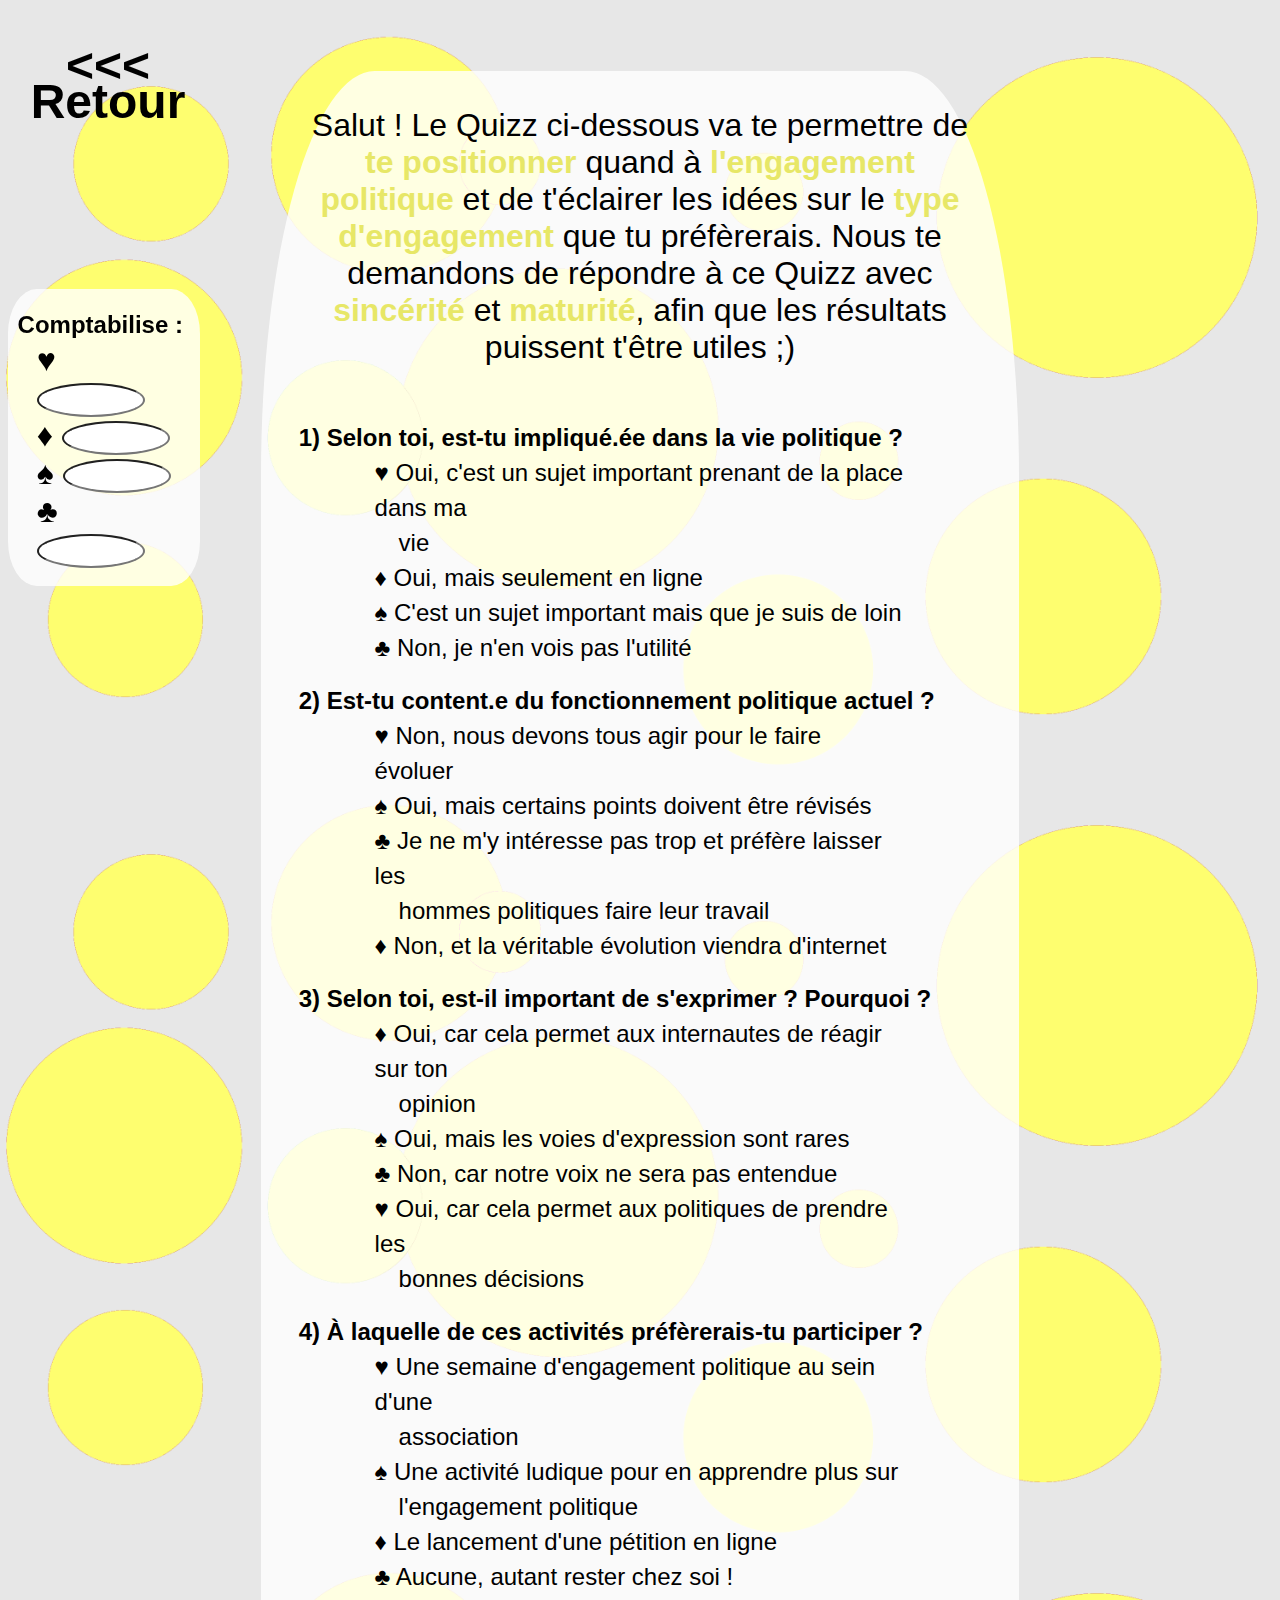
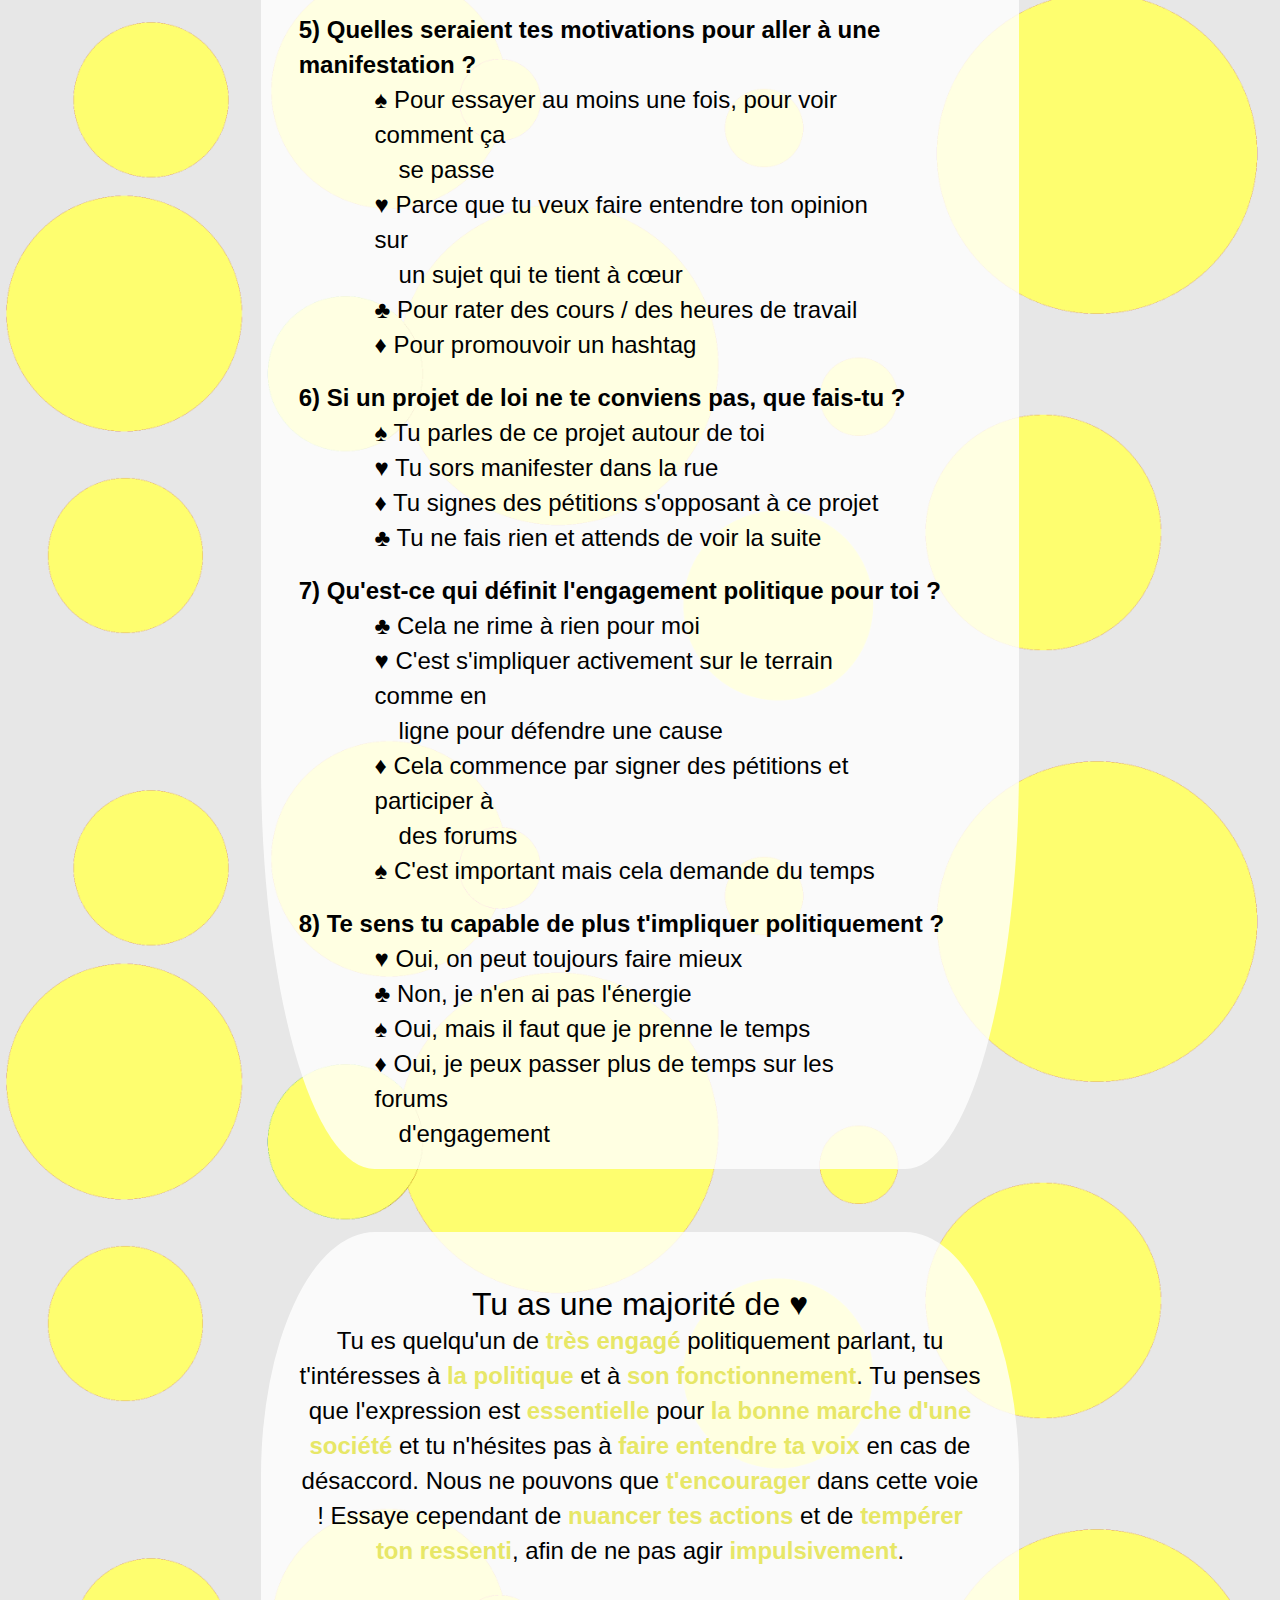
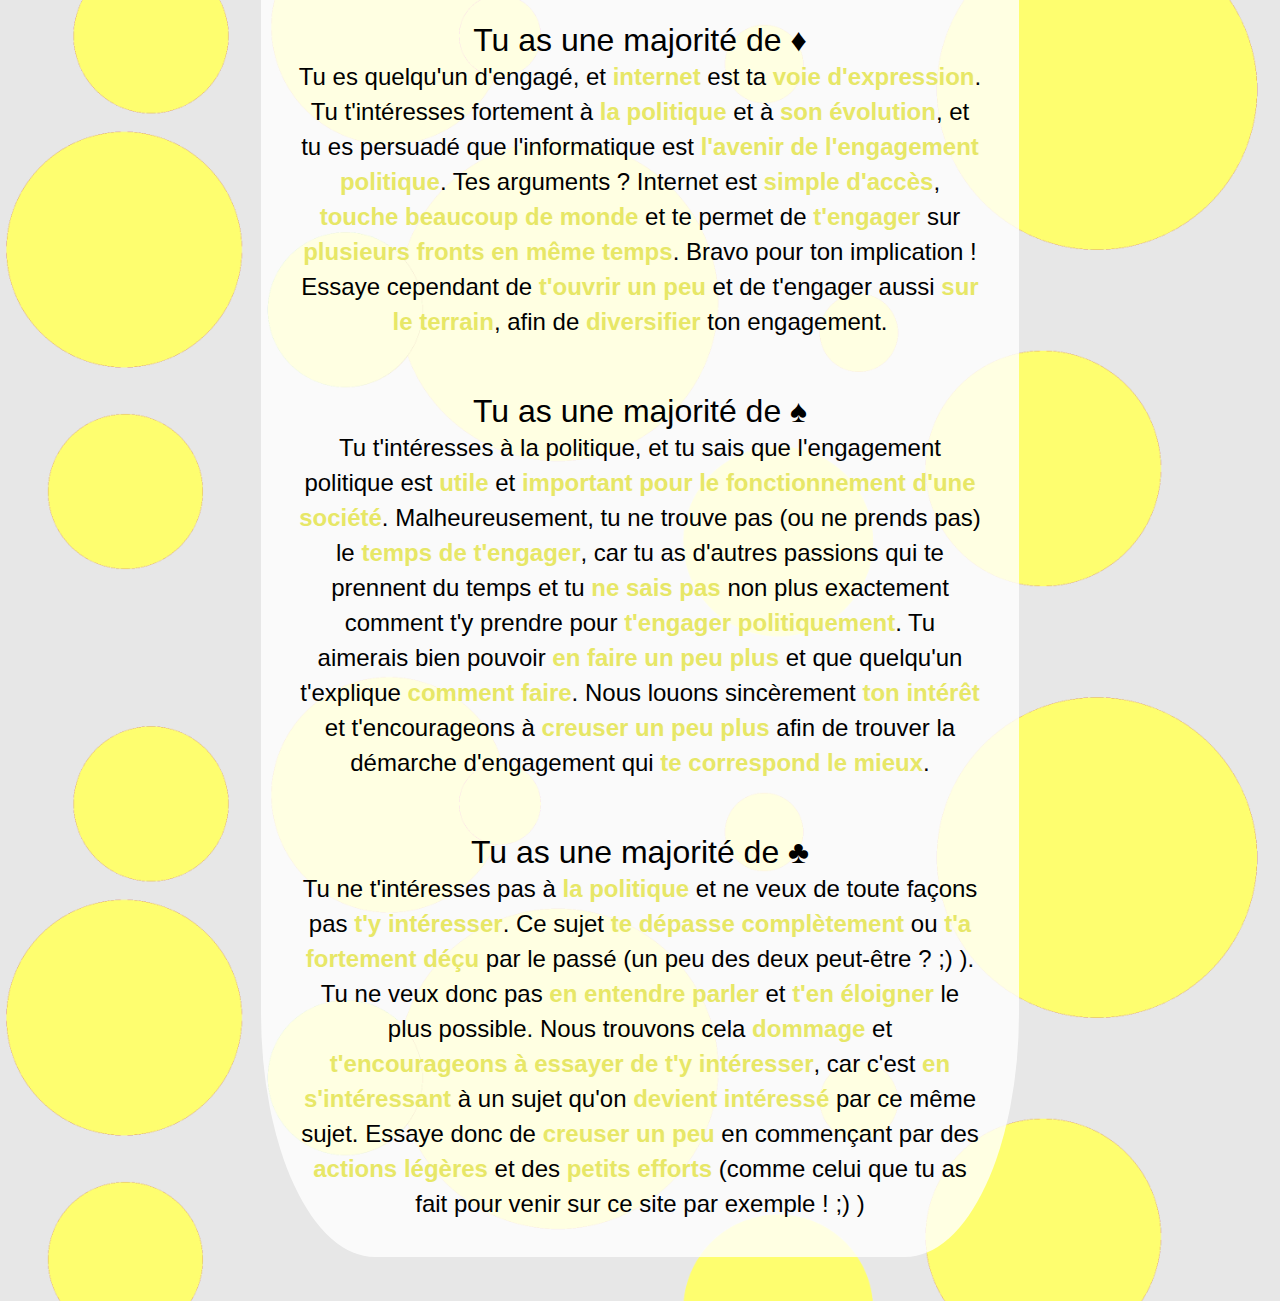
<file: quizz2.html>
<!DOCTYPE html>
<html>
	<head>
		<meta charset="utf-8" />
		<title>Quizz - politikos</title>
		<link rel="stylesheet" href="quizz2.css">
	</head>
    <body>
    <a href="quizz.html"><div id="link1">
        <p2><h3 id="temph3"><<< Retour</h3></p2>
    </div></a>
    <div id="logistic1">
        <div id="back2">
            <br><br><div id="for2_1">
                <p1>Salut ! Le Quizz ci-dessous va te permettre de <B>te positionner</B> quand à <B>l'engagement politique</B> 
                    et de t'éclairer les idées sur le <B>type d'engagement</B> que tu préfèrerais. 
                    Nous te demandons de répondre à ce Quizz avec <B>sincérité</B> et <B>maturité</B>, afin que les résultats puissent t'être utiles ;)</p1>
            </div>
            <br><br><br><div id="for2_2"><p2><B1>1) Selon toi, est-tu impliqué.ée dans la vie politique ?</B1></p2></div>
            <div id="for2">
                <p2>♥ Oui, c'est un sujet important prenant de la place dans ma<br> &emsp;vie<br>♦ Oui, mais seulement en ligne
                    <br>♠ C'est un sujet important mais que je suis de loin<br>♣ Non, je n'en vois pas l'utilité  
                </p2>
            </div>
            <br><div id="for2_2"><p2><B1>2) Est-tu content.e du fonctionnement politique actuel ?</B1></p2></div>
            <div id="for2">
                <p2>♥ Non, nous devons tous agir pour le faire évoluer<br>♠ Oui, mais certains points doivent être révisés
                    <br>♣ Je ne m'y intéresse pas trop et préfère laisser les<br>&emsp;hommes politiques faire leur travail<br>♦ Non, et la véritable évolution viendra d'internet  
                </p2>
            </div>
            <br><div id="for2_2"><p2><B1>3) Selon toi, est-il important de s'exprimer ? Pourquoi ?</B1></p2></div>
            <div id="for2">
                <p2>♦ Oui, car cela permet aux internautes de réagir sur ton<br>&emsp;opinion<br>♠ Oui, mais les voies d'expression sont rares
                    <br>♣ Non, car notre voix ne sera pas entendue<br>♥ Oui, car cela permet aux politiques de prendre les<br>&emsp;bonnes décisions  
                </p2>
            </div>
            <br><div id="for2_2"><p2><B1>4) À laquelle de ces activités préfèrerais-tu participer ?</B1></p2></div>
            <div id="for2">
                <p2>♥ Une semaine d'engagement politique au sein d'une<br>&emsp;association<br>♠ Une activité ludique pour en apprendre plus sur<br>&emsp;l'engagement politique
                    <br>♦ Le lancement d'une pétition en ligne<br>♣ Aucune, autant rester chez soi !  
                </p2>
            </div>
            <br><div id="for2_2"><p2><B1>5) Quelles seraient tes motivations pour aller à une manifestation ?</B1></p2></div>
            <div id="for2">
                <p2>♠ Pour essayer au moins une fois, pour voir comment ça<br>&emsp;se passe<br>♥ Parce que tu veux faire entendre ton opinion sur<br>&emsp;un sujet qui te tient à cœur
                    <br>♣ Pour rater des cours / des heures de travail<br>♦ Pour promouvoir un hashtag   
                </p2>
            </div>
            <br><div id="for2_2"><p2><B1>6) Si un projet de loi ne te conviens pas, que fais-tu ?</B1></p2></div>
            <div id="for2">
                <p2>♠ Tu parles de ce projet autour de toi<br>♥ Tu sors manifester dans la rue
                    <br>♦ Tu signes des pétitions s'opposant à ce projet<br>♣ Tu ne fais rien et attends de voir la suite   
                </p2>
            </div>
            <br><div id="for2_2"><p2><B1>7) Qu'est-ce qui définit l'engagement politique pour toi ?</B1></p2></div>
            <div id="for2">
                <p2>♣ Cela ne rime à rien pour moi<br>♥ C'est s'impliquer activement sur le terrain comme en<br>&emsp;ligne pour défendre une cause
                    <br>♦ Cela commence par signer des pétitions et participer à<br>&emsp;des forums<br>♠ C'est important mais cela demande du temps   
                </p2>
            </div>
            <br><div id="for2_2"><p2><B1>8) Te sens tu capable de plus t'impliquer politiquement ?</B1></p2></div>
            <div id="for2">
                <p2>♥ Oui, on peut toujours faire mieux<br>♣ Non, je n'en ai pas l'énergie
                    <br>♠ Oui, mais il faut que je prenne le temps<br>♦ Oui, je peux passer plus de temps sur les forums<br>&emsp;d'engagement  
                </p2>
            </div><br>
        </div>
        <div id="back3">
            <br><div id="for2_2"><p2><B1>Comptabilise :</B1></p2></div>
            <div id="for2">
                <p1>♥ <input id="nbr" type="text" size="5" height="10"><br>♦ <input id="nbr" type="text" size="5" height="10">
                    <br>♠ <input id="nbr" type="text" size="5" height="10"><br>♣ <input id="nbr" type="text" size="5" height="10">  
                </p1>
            </div><br>
        </div>
    </div>
    <div id="back2">
        <br><br><br><div id="for2_1">
            <p1>Tu as une majorité de ♥</p1>
            <br><p2>Tu es quelqu'un de <B>très engagé</B> politiquement parlant, tu t'intéresses à <B>la politique</B> et à <B>son fonctionnement</B>.
                Tu penses que l'expression est <B>essentielle</B> pour <B>la bonne marche d'une société</B> et tu n'hésites pas à <B>faire entendre ta voix</B> en cas de désaccord.
                Nous ne pouvons que <B>t'encourager</B> dans cette voie ! Essaye cependant de <B>nuancer tes actions</B> et de <B>tempérer ton ressenti</B>,
                afin de ne pas agir <B>impulsivement</B>.
            </p2>
        </div>
        <br><br><br><div id="for2_1">
            <p1>Tu as une majorité de ♦</p1>
            <br><p2>Tu es quelqu'un d'engagé, et <B>internet</B> est ta <B>voie d'expression</B>. 
                Tu t'intéresses fortement à <B>la politique</B> et à <B>son évolution</B>, et tu es persuadé que l'informatique est <B>l'avenir de l'engagement politique</B>.
                Tes arguments ? Internet est <B>simple d'accès</B>, <B>touche beaucoup de monde</B> et te permet de <B>t'engager</B> sur <B>plusieurs fronts en même temps</B>.
                Bravo pour ton implication ! Essaye cependant de <B>t'ouvrir un peu</B> et de t'engager aussi <B>sur le terrain</B>, afin de <B>diversifier</B> ton engagement.
            </p2>
        </div>
        <br><br><br><div id="for2_1">
            <p1>Tu as une majorité de ♠</p1>
            <br><p2>Tu t'intéresses à la politique, et tu sais que l'engagement politique est <B>utile</B> et <B>important pour le fonctionnement d'une société</B>.
                Malheureusement, tu ne trouve pas (ou ne prends pas) le <B>temps de t'engager</B>, car tu as d'autres passions qui te prennent du temps et tu <B>ne sais pas</B> 
                non plus exactement comment t'y prendre pour <B>t'engager politiquement</B>. Tu aimerais bien pouvoir <B>en faire un peu plus</B> et que quelqu'un t'explique <B>comment faire</B>.
                Nous louons sincèrement <B>ton intérêt</B> et t'encourageons à <B>creuser un peu plus</B> afin de trouver la démarche d'engagement qui <B>te correspond le mieux</B>.                 
            </p2>
        </div>
        <br><br><br><div id="for2_1">
            <p1>Tu as une majorité de ♣</p1>
            <br><p2>Tu ne t'intéresses pas à <B>la politique</B> et ne veux de toute façons pas <B>t'y intéresser</B>.
                 Ce sujet <B>te dépasse complètement</B> ou <B>t'a fortement déçu</B> par le passé (un peu des deux peut-être ? ;) ).
                 Tu ne veux donc pas <B>en entendre parler</B> et <B>t'en éloigner</B> le plus possible. Nous trouvons cela <B>dommage</B> et <B>t'encourageons à essayer de t'y intéresser</B>,
                 car c'est <B>en s'intéressant</B> à un sujet qu'on <B>devient intéressé</B> par ce même sujet. Essaye donc de <B>creuser un peu</B> en commençant par des <B>actions légères</B>
                 et des <B>petits efforts</B> (comme celui que tu as fait pour venir sur ce site par exemple ! ;) )                 
            </p2>
        </div><br><br>
    </div><br><br>
    </body>
</html>
</file>
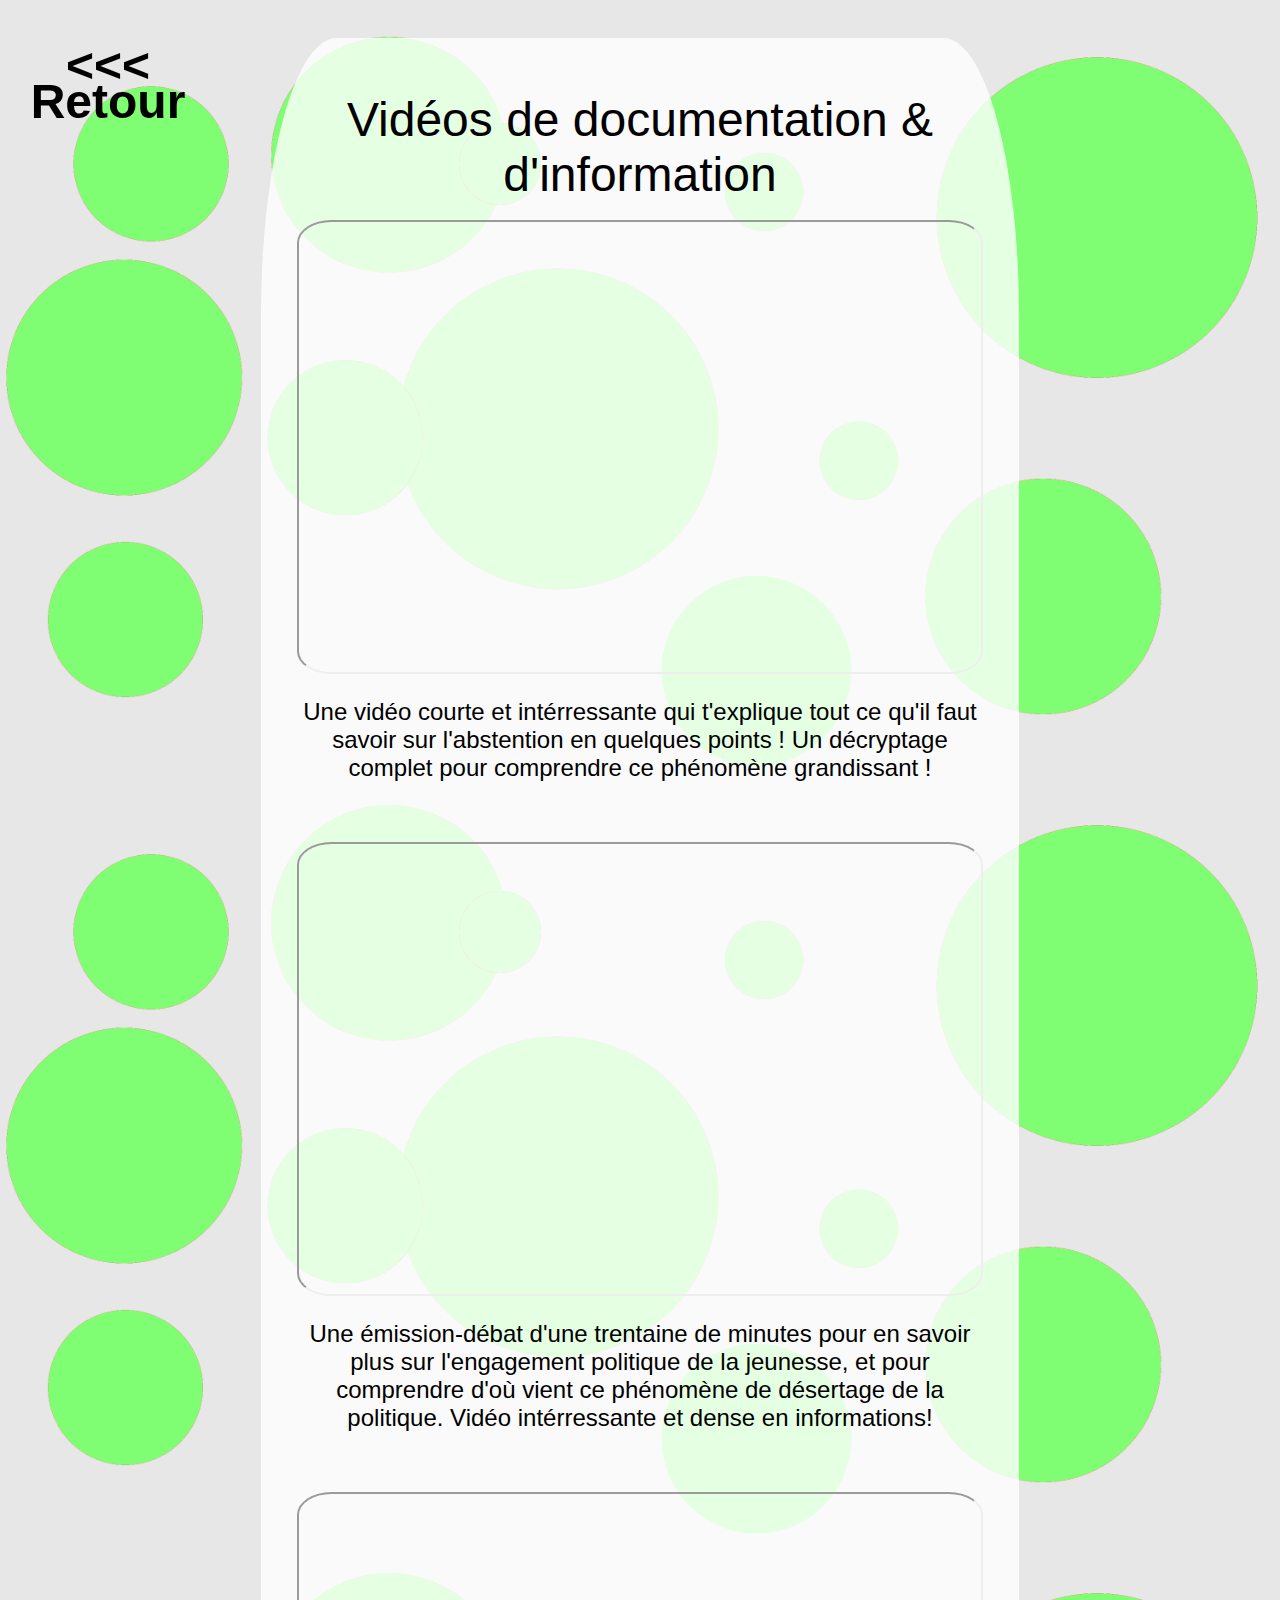
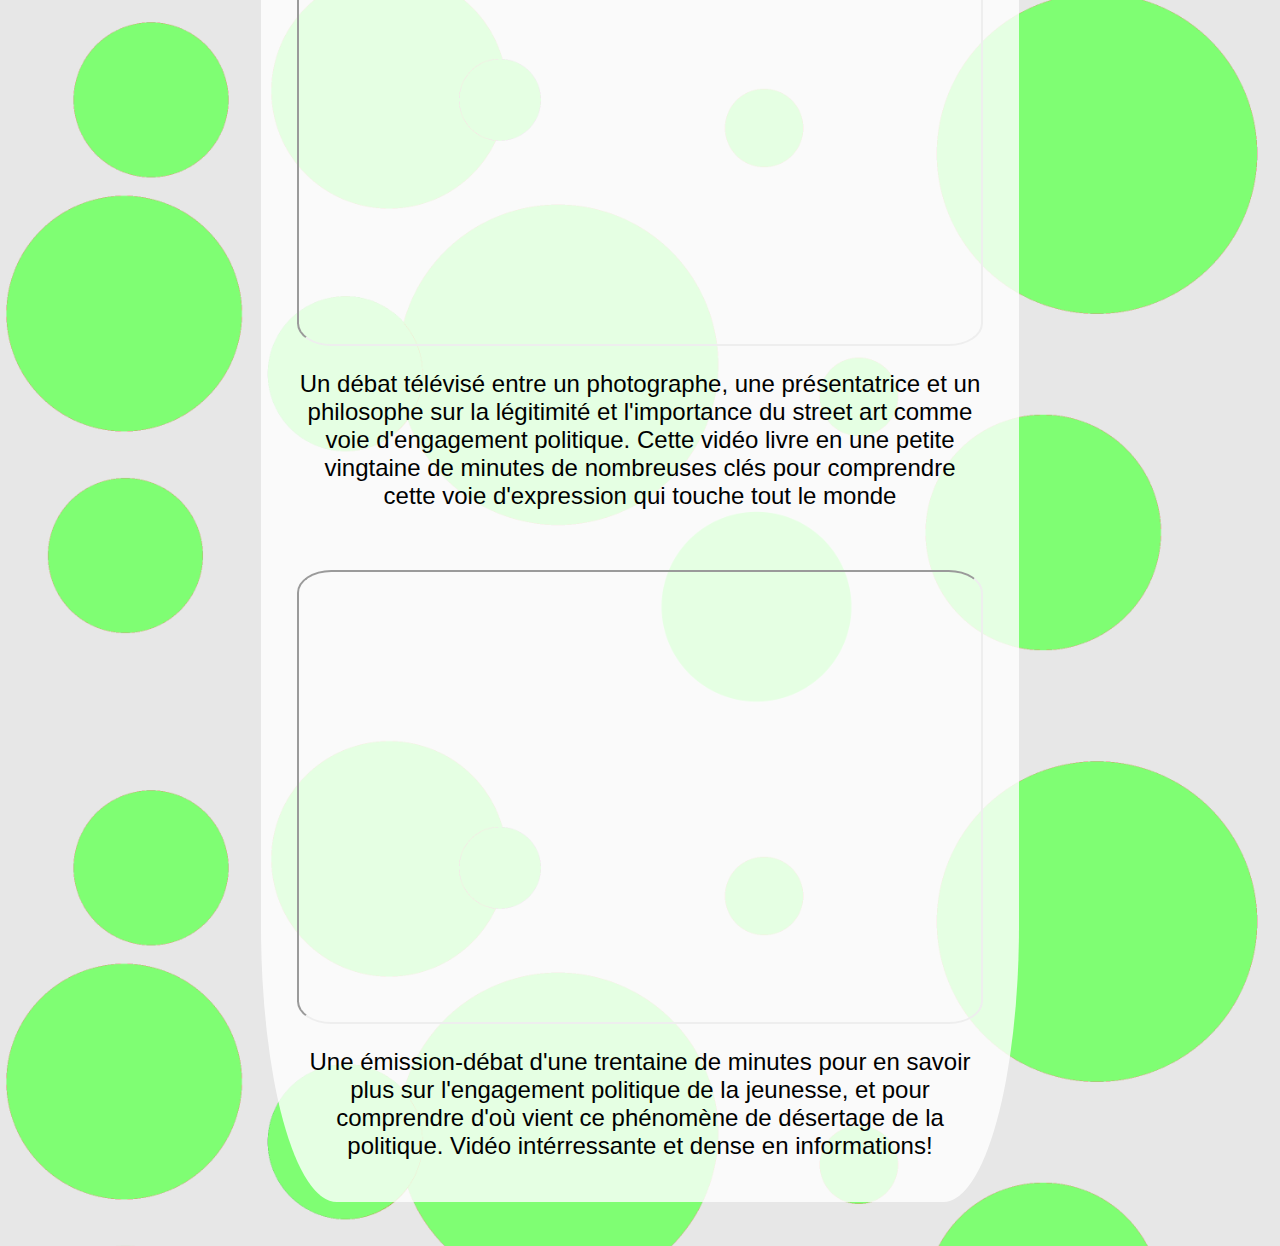
<file: vid_docu.html>
<!DOCTYPE html>
<html>
	<head>
		<meta charset="utf-8" />
		<title>Vidéos sur l'engagement - politikos</title>
		<link rel="stylesheet" href="vid_docu.css">
	</head>
    <body>
    <a href="vid_eng.html"><div id="link1">
        <p2><h3 id="temph3"><<< Retour</h3></p2>
    </div></a>
    <div id="back2">
        <br><br><br><div id="for2">
            <p1>Vidéos de documentation & d'information</p1>
        </div>
        <br><iframe id="abst" src="https://www.youtube.com/embed/fnB4YqQQTiI" allowfullscreen></iframe>
        <div id="for2">
            <p>Une vidéo courte et intérressante qui t'explique tout ce qu'il faut savoir sur l'abstention en quelques points !
                 Un décryptage complet pour comprendre ce phénomène grandissant !</p><br>
        </div>
        <br><iframe id="desam_j_pol" src="https://www.youtube.com/embed/YSHy-A8aNSo" allowfullscreen></iframe>
        <div id="for2">
            <p>Une émission-débat d'une trentaine de minutes pour en savoir plus sur l'engagement politique de la jeunesse,
                et pour comprendre d'où vient ce phénomène de désertage de la politique. Vidéo intérressante et dense en informations!</p><br>
        </div>
        <br><iframe id="deb_street_art" src="https://www.youtube.com/embed/qGkKU-k7QPg" allowfullscreen></iframe>
        <div id="for2">
            <p>Un débat télévisé entre un photographe, une présentatrice et un philosophe sur la légitimité et l'importance du street art 
                comme voie d'engagement politique. Cette vidéo livre en une petite vingtaine de minutes de nombreuses clés pour comprendre 
                cette voie d'expression qui touche tout le monde</p><br>
        </div>
        <br><iframe id="chiffres" src="https://www.youtube.com/embed/an-WLeUyzHg" allowfullscreen></iframe>
        <div id="for2">
            <p>Une émission-débat d'une trentaine de minutes pour en savoir plus sur l'engagement politique de la jeunesse,
                et pour comprendre d'où vient ce phénomène de désertage de la politique. Vidéo intérressante et dense en informations!</p><br>
        </div>
    </div><br><br>
    </body>
</html>
</file>
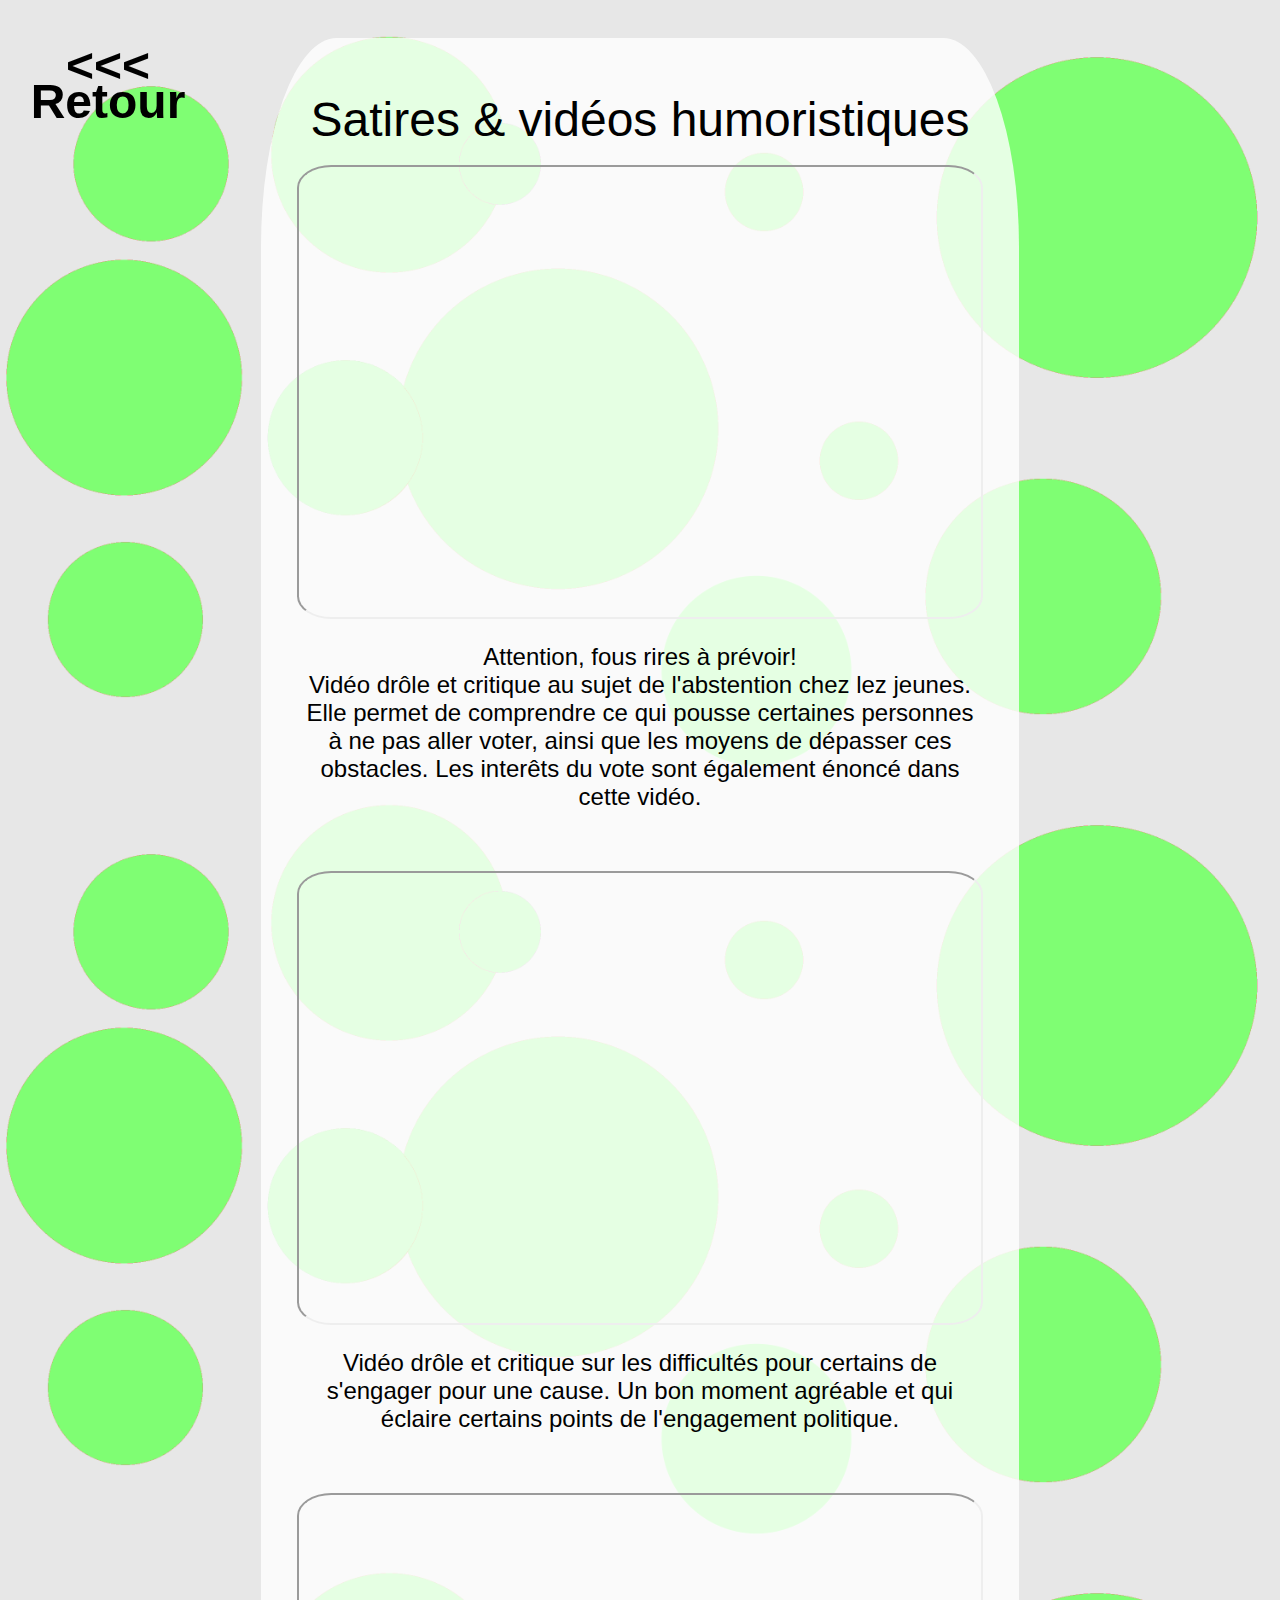
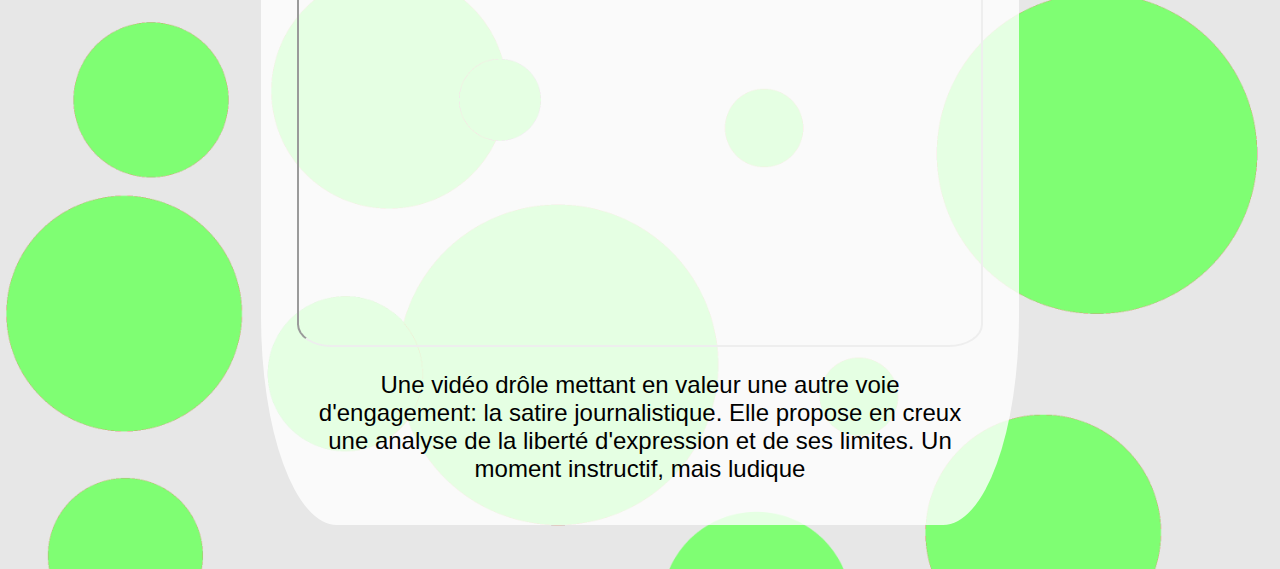
<file: vid_droles.html>
<!DOCTYPE html>
<html>
	<head>
		<meta charset="utf-8" />
		<title>Vidéos sur l'engagement - politikos</title>
		<link rel="stylesheet" href="vid_droles.css">
	</head>
    <body>
    <a href="vid_eng.html"><div id="link1">
        <p2><h3 id="temph3"><<< Retour</h3></p2>
    </div></a>
    <div id="back2">
        <br><br><br><div id="for2">
            <p1>Satires & vidéos humoristiques</p1>
        </div>
        <br><iframe id="broute_abst" src="https://www.youtube.com/embed/Yk_hqvw-3aI" allowfullscreen></iframe>
        <div id="for2">
            <p>Attention, fous rires à prévoir!<br>Vidéo drôle et critique au sujet de l'abstention chez lez jeunes. Elle permet de comprendre ce qui pousse certaines personnes à ne pas aller voter, ainsi que les moyens de dépasser ces obstacles.
                 Les interêts du vote sont également énoncé dans cette vidéo.</p><br>
        </div>
        <br><iframe id="haroun_eng" src="https://www.youtube.com/embed/jLGScTy0FJY" allowfullscreen></iframe>
        <div id="for2">
            <p>Vidéo drôle et critique sur les difficultés pour certains de s'engager pour une cause. Un bon moment agréable et qui éclaire certains points de l'engagement politique.</p><br>
        </div>
        <br><iframe id="broute_libexp" src="https://www.youtube.com/embed/uYVeHZ9R2bs" allowfullscreen></iframe>
        <div id="for2">
            <p>Une vidéo drôle mettant en valeur une autre voie d'engagement: la satire journalistique. Elle propose en creux une analyse de la liberté d'expression et de ses limites. 
                Un moment instructif, mais ludique</p><br>
        </div>
    </div><br><br>
    </body>
</html>
</file>
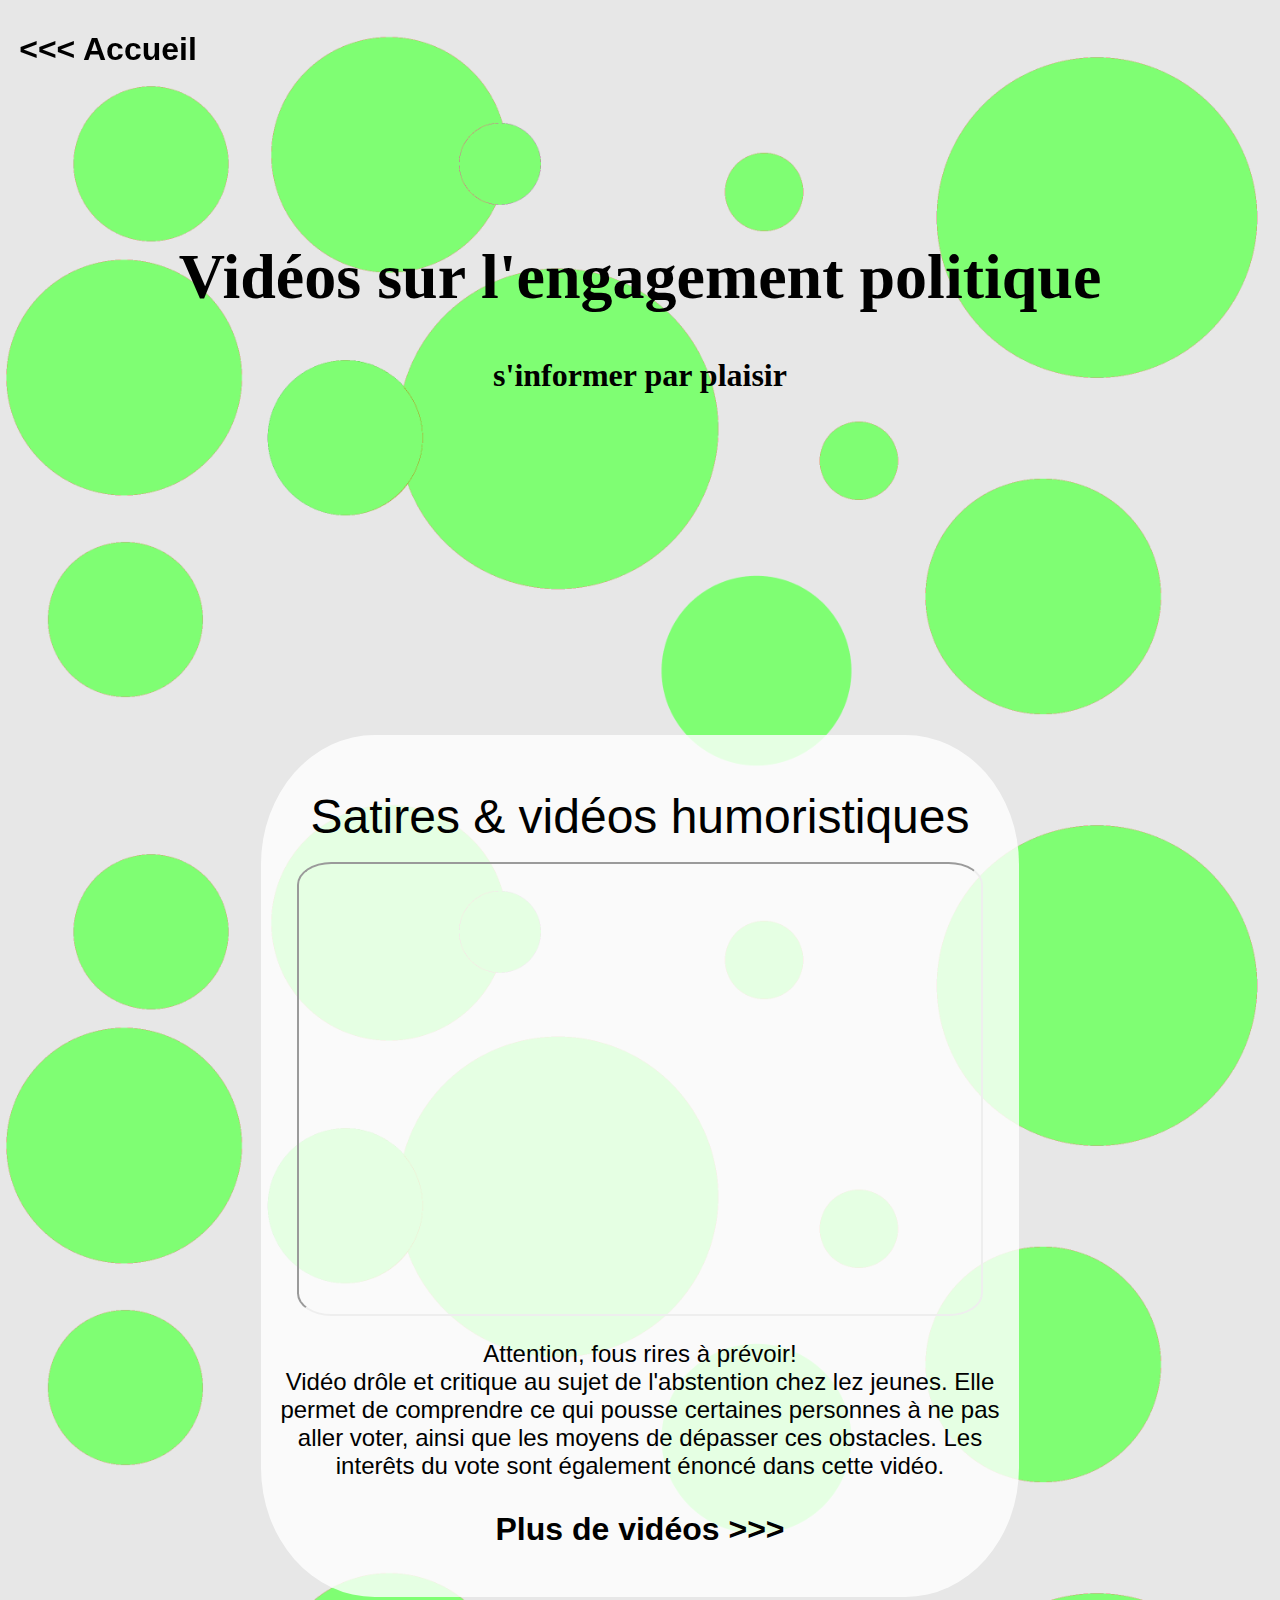
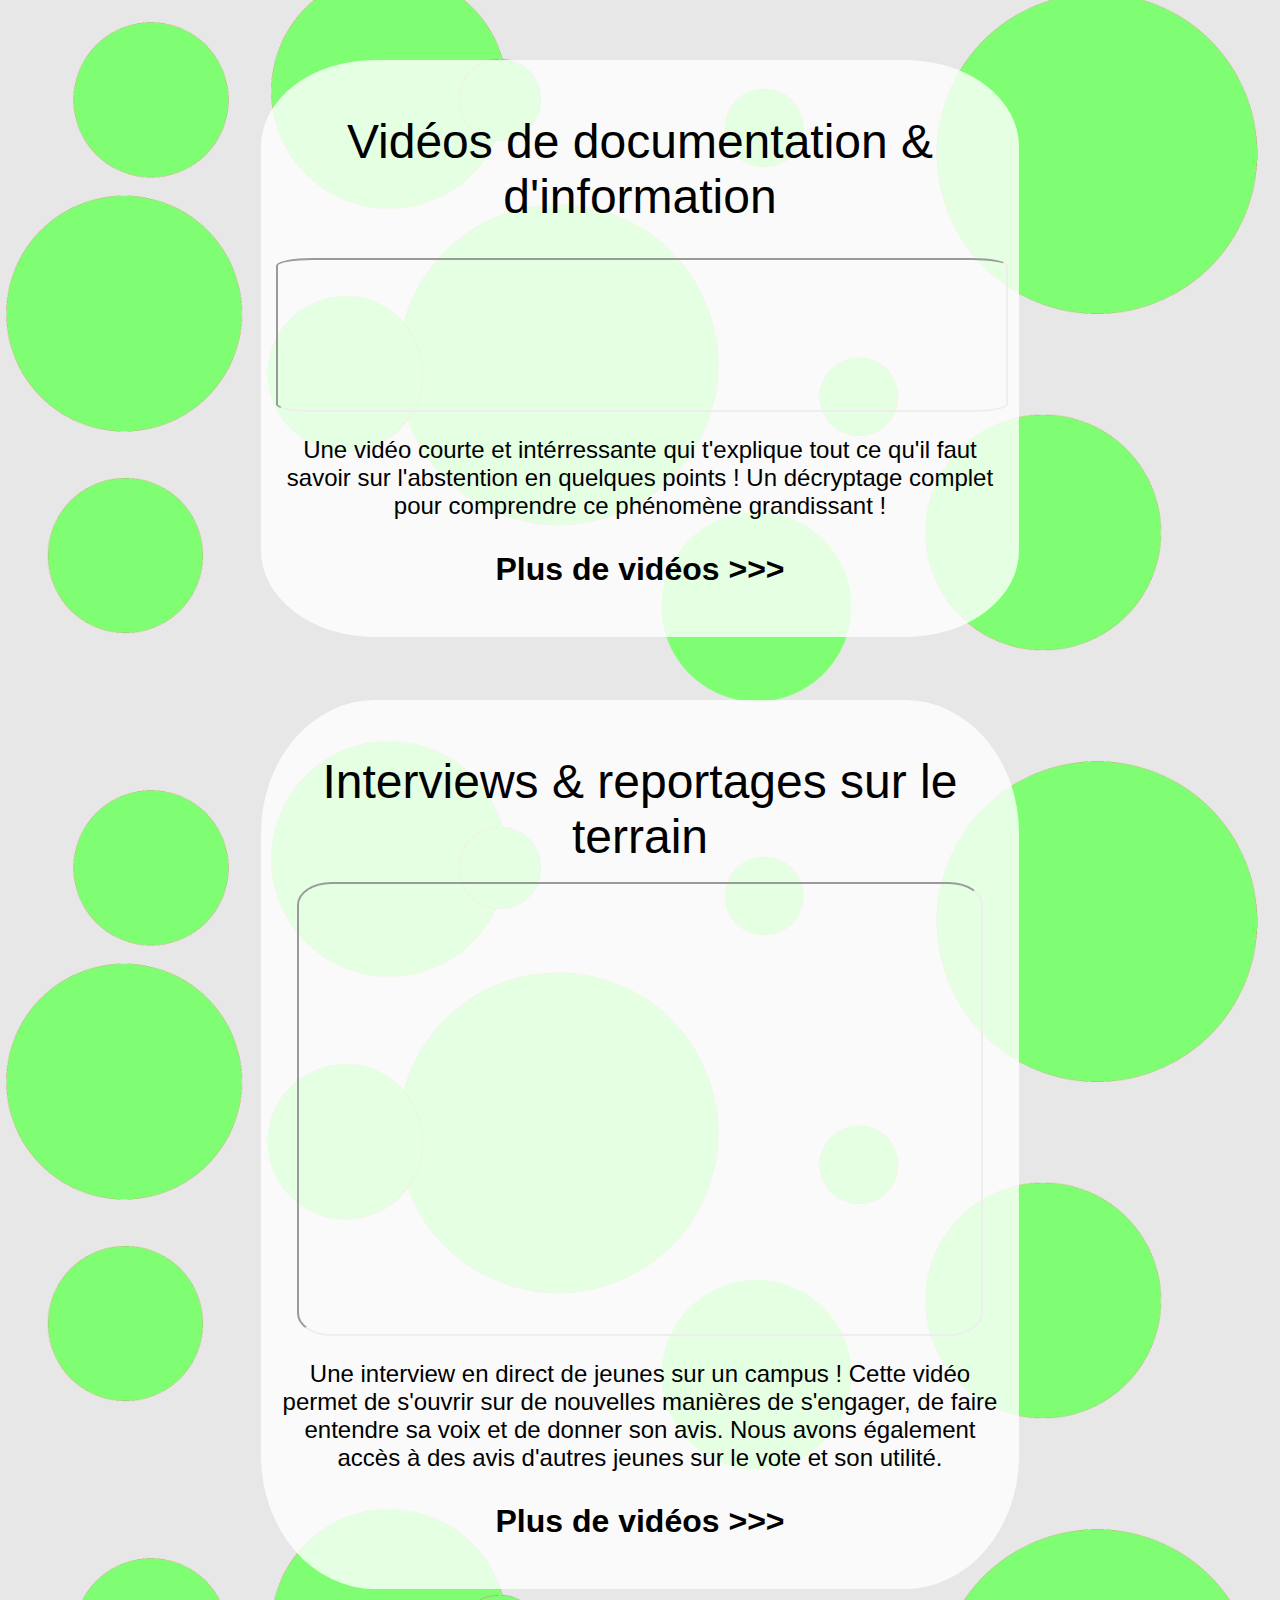
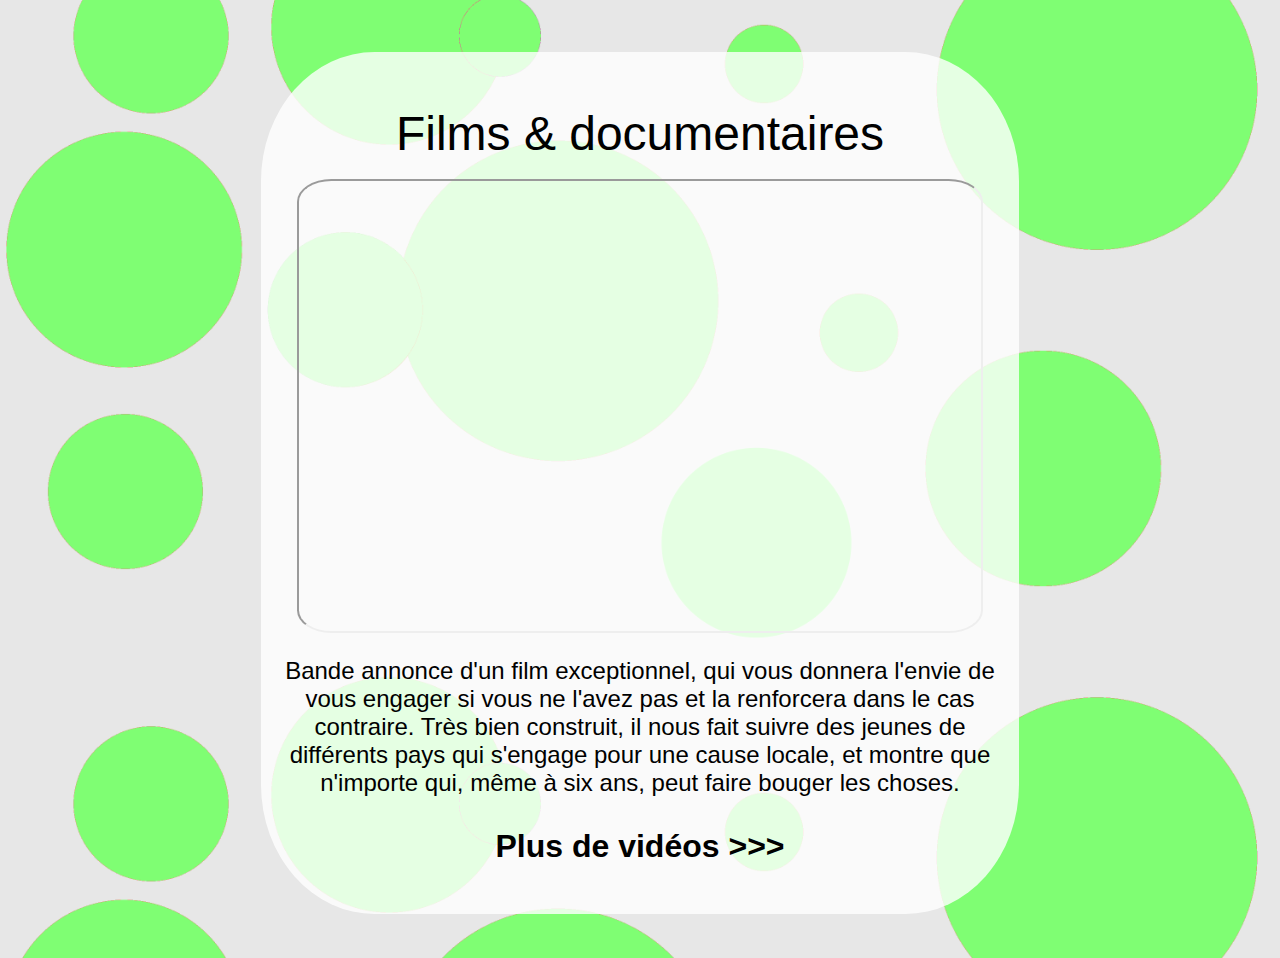
<file: vid_eng.html>
<!DOCTYPE html>
<html>
	<head>
		<meta charset="utf-8" />
		<title>Vidéos sur l'engagement - politikos</title>
		<link rel="stylesheet" href="vid_eng.css">
	</head>
    <body>
    <a href="index.html"><div id="link1">
        <p2><h3 id="temph3"><<< Accueil</h3></p2>
    </div></a>
    <div id="back1">
        <h1>Vidéos sur l'engagement politique</h1>
        <h2>s'informer par plaisir</h2>
    </div>
    <div id="back2">
        <br><br><br><div id="for2">
            <p1>Satires & vidéos humoristiques</p1>
        </div>
        <br><iframe id="broute_abst" src="https://www.youtube.com/embed/Yk_hqvw-3aI" allowfullscreen></iframe>
        <div id="for2">
            <p>Attention, fous rires à prévoir!<br>Vidéo drôle et critique au sujet de l'abstention chez lez jeunes. Elle permet de comprendre ce qui pousse certaines personnes à ne pas aller voter, ainsi que les moyens de dépasser ces obstacles.
                 Les interêts du vote sont également énoncé dans cette vidéo.</p>
        </div>
        <a href="vid_droles.html"><div id="link2">
            <p2><h3>Plus de vidéos >>></h3></p2>
        </div></a><br>
    </div>
    <div id="back2">
        <br><br><br><div id="for2">
            <p1>Vidéos de documentation & d'information</p1>
        </div>
        <br><iframe id="abst" src="https://www.youtube.com/embed/fnB4YqQQTiI" allowfullscreen></iframe>
        <div id="for2">
            <p>Une vidéo courte et intérressante qui t'explique tout ce qu'il faut savoir sur l'abstention en quelques points !
                 Un décryptage complet pour comprendre ce phénomène grandissant !</p>
        </div>
        <a href="vid_docu.html"><div id="link2">
            <p2><h3>Plus de vidéos >>></h3></p2>
        </div></a><br>
    </div>
    <div id="back2">
        <br><br><br><div id="for2">
            <p1>Interviews & reportages sur le terrain</p1>
        </div>
        <br><iframe id="interview_j" src="https://www.youtube.com/embed/Yi1vweiMvA8" allowfullscreen></iframe>
        <div id="for2">
            <p>Une interview en direct de jeunes sur un campus ! 
                Cette vidéo permet de s'ouvrir sur de nouvelles manières de s'engager, de faire entendre sa voix et de donner son avis.
                 Nous avons également accès à des avis d'autres jeunes sur le vote et son utilité.</p>
        </div>
        <a href="vid_interv.html"><div id="link2">
            <p2><h3>Plus de vidéos >>></h3></p2>
        </div></a><br>
    </div>
    <div id="back2">
        <br><br><br><div id="for2">
            <p1>Films & documentaires</p1>
        </div>
        <br><iframe id="big_th_us" src="https://www.youtube.com/embed/KDz2NXKNjh4" allowfullscreen></iframe>
        <div id="for2">
            <p>Bande annonce d'un film exceptionnel, qui vous donnera l'envie de vous engager si vous ne l'avez pas et la renforcera dans le cas contraire.
                 Très bien construit, il nous fait suivre des jeunes de différents pays qui s'engage pour une cause locale, et montre que n'importe qui, même à six ans, peut faire bouger les choses.</p>
        </div>
        <a href="vid_films.html"><div id="link2">
            <p2><h3>Plus de vidéos >>></h3></p2>
        </div></a><br>
    </div><br><br>
    </body>
</html>
</file>
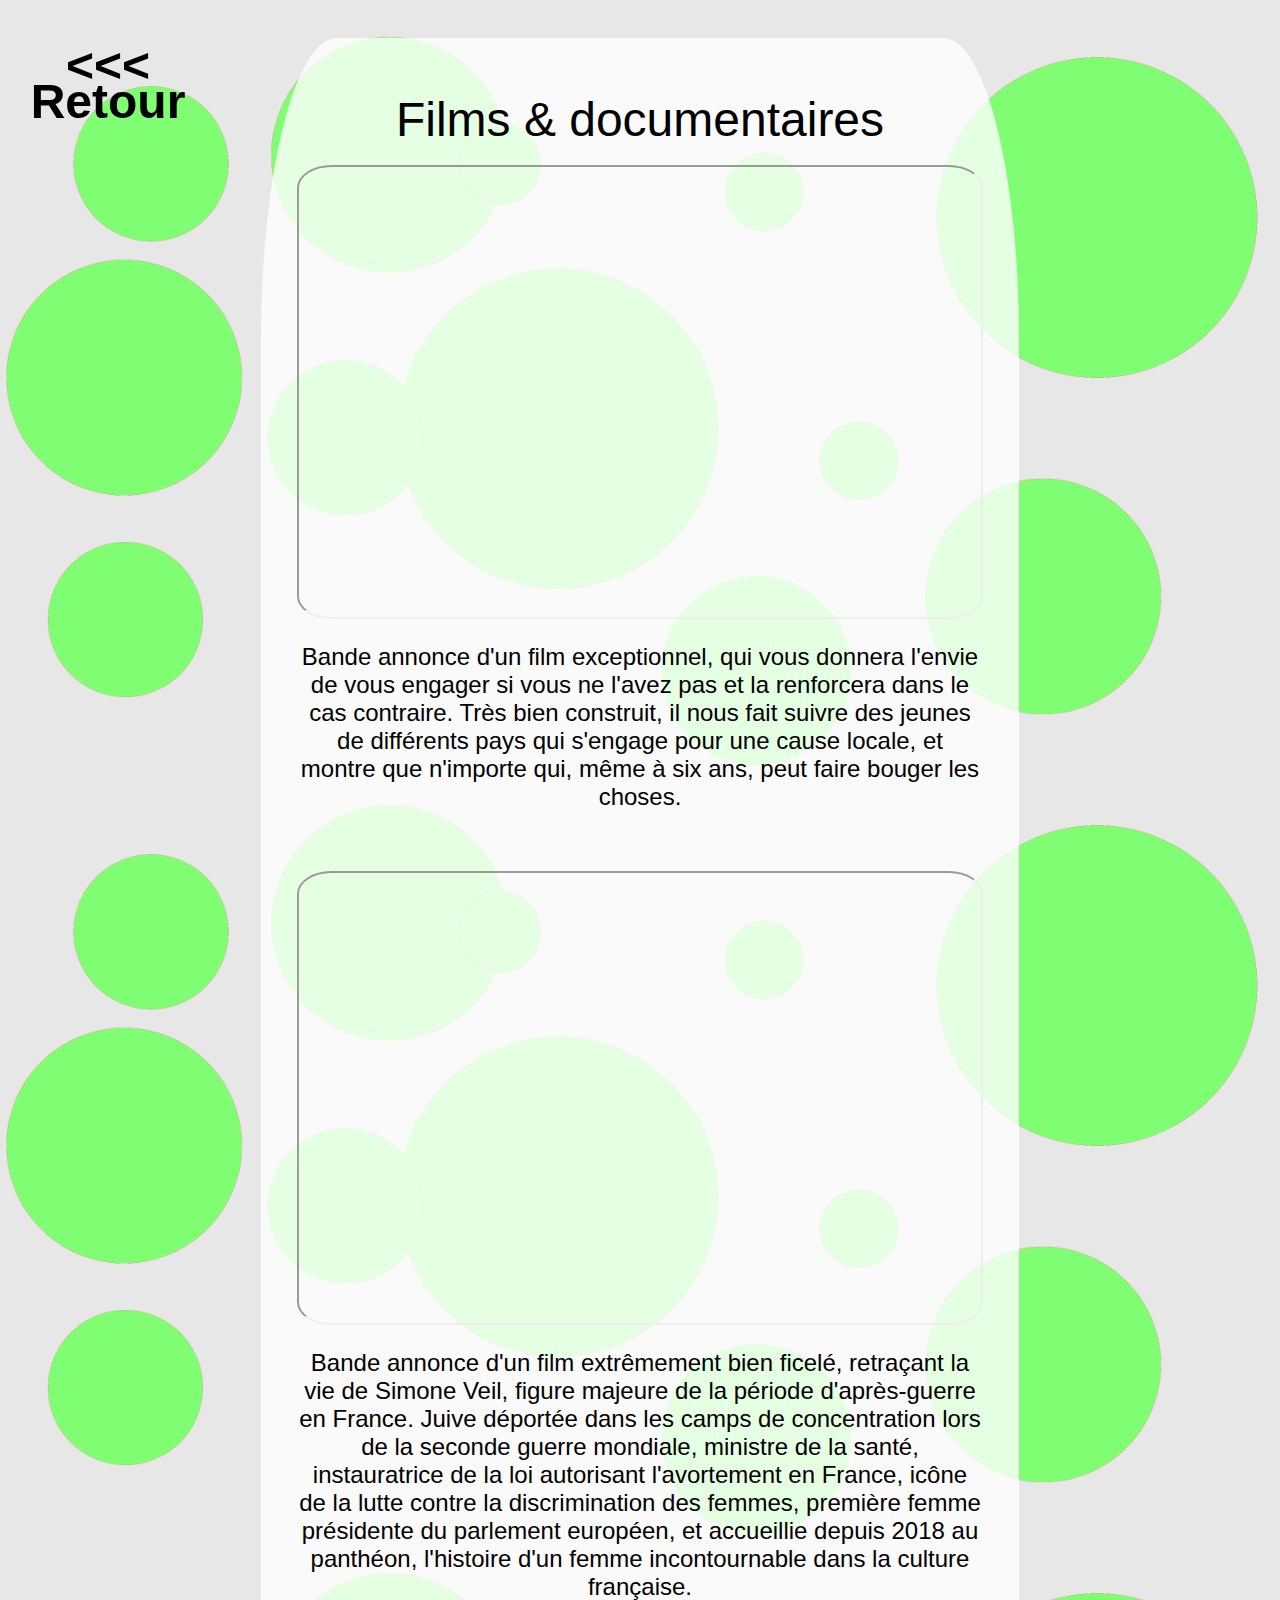
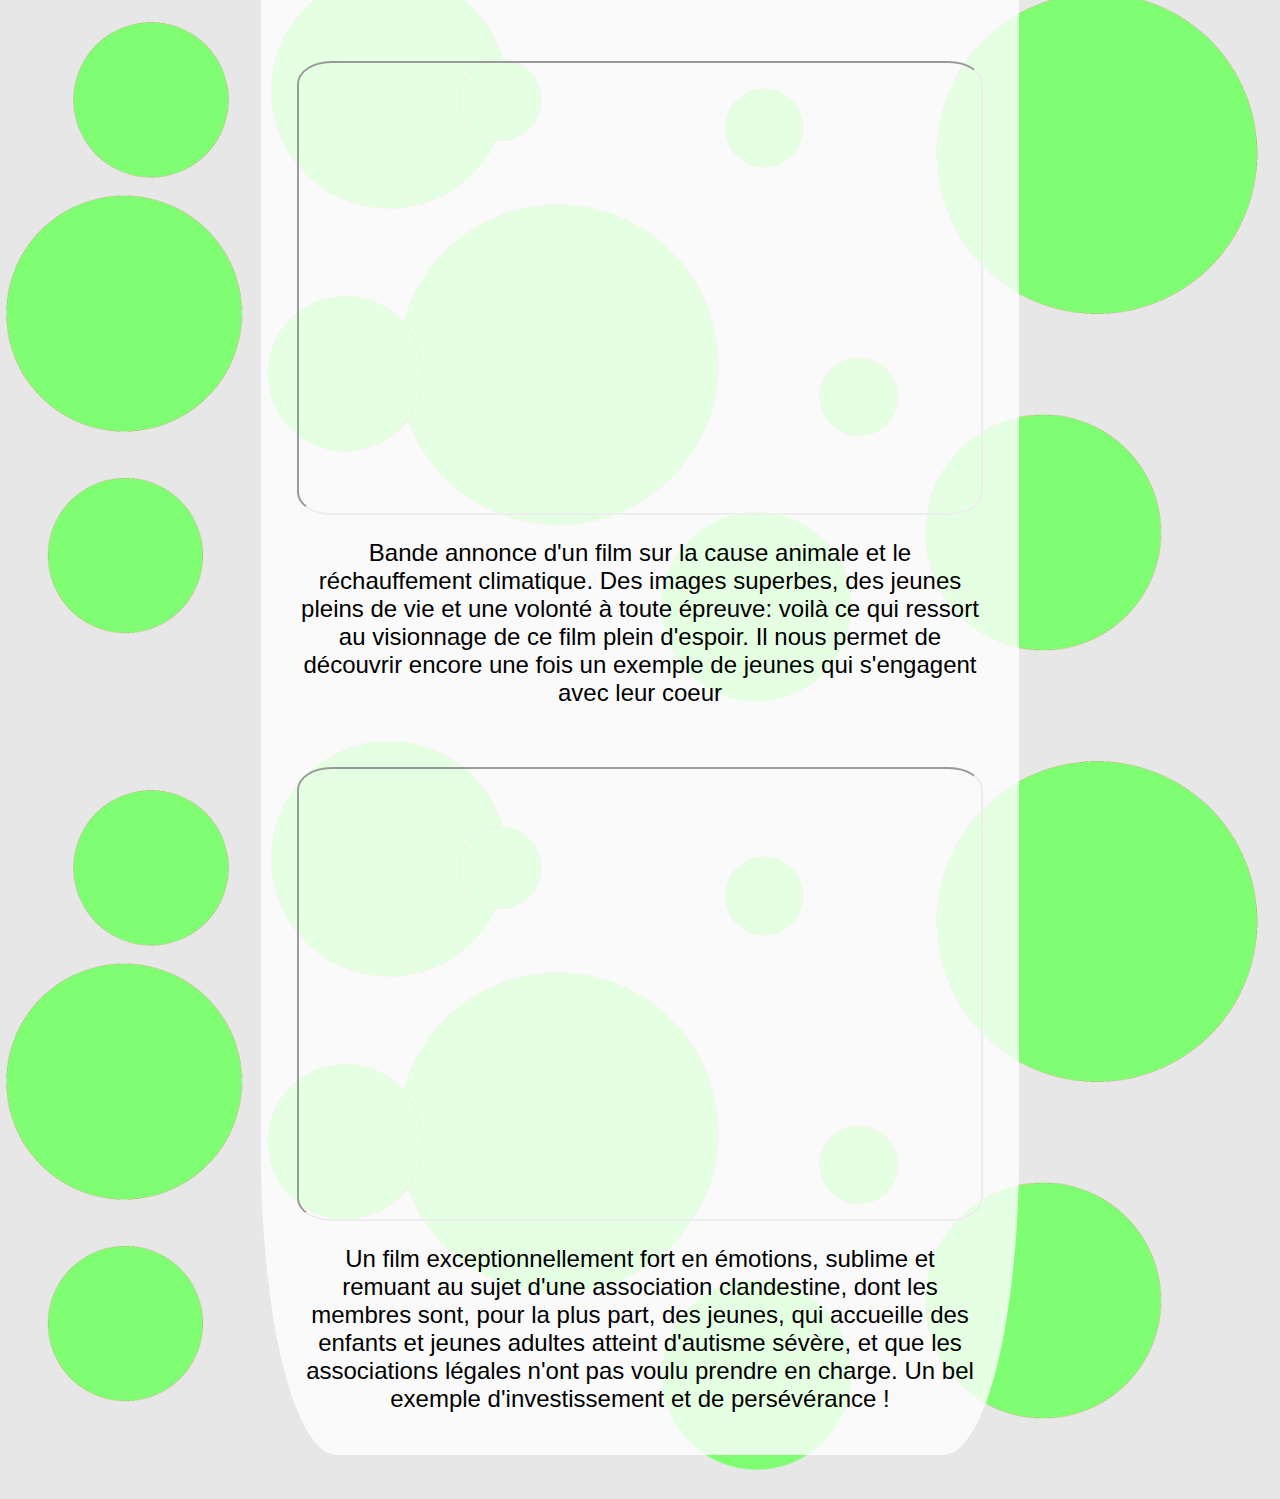
<file: vid_films.html>
<!DOCTYPE html>
<html>
	<head>
		<meta charset="utf-8" />
		<title>Vidéos sur l'engagement - politikos</title>
		<link rel="stylesheet" href="vid_films.css">
	</head>
    <body>
    <a href="vid_eng.html"><div id="link1">
        <p2><h3 id="temph3"><<< Retour</h3></p2>
    </div></a>
    <div id="back2">
        <br><br><br><div id="for2">
            <p1>Films & documentaires</p1>
        </div>
        <br><iframe id="big_th_us" src="https://www.youtube.com/embed/KDz2NXKNjh4" allowfullscreen></iframe>
        <div id="for2">
            <p>Bande annonce d'un film exceptionnel, qui vous donnera l'envie de vous engager si vous ne l'avez pas et la renforcera dans le cas contraire.
                 Très bien construit, il nous fait suivre des jeunes de différents pays qui s'engage pour une cause locale, et montre que n'importe qui, même à six ans, peut faire bouger les choses.</p><br>
        </div>
        <br><iframe id="simone" src="https://www.youtube.com/embed/G_peA3q3Q9w" allowfullscreen></iframe>
        <div id="for2">
            <p>Bande annonce d'un film extrêmement bien ficelé, retraçant la vie de Simone Veil, figure majeure de la période d'après-guerre en France.
            Juive déportée dans les camps de concentration lors de la seconde guerre mondiale, ministre de la santé, instauratrice de la loi autorisant l'avortement en France,
            icône de la lutte contre la discrimination des femmes, première femme présidente du parlement européen, et accueillie depuis 2018 au panthéon, l'histoire d'un femme incontournable dans la culture française.</p><br>
        </div>
        <br><iframe id="animal" src="https://www.youtube.com/embed/b0HouR6CYK4" allowfullscreen></iframe>
        <div id="for2">
            <p>Bande annonce d'un film sur la cause animale et le réchauffement climatique. Des images superbes, des jeunes pleins de vie
                et une volonté à toute épreuve: voilà ce qui ressort au visionnage de ce film plein d'espoir. Il nous permet de découvrir encore une fois
            un exemple de jeunes qui s'engagent avec leur coeur</p><br>
        </div>
        <br><iframe id="hors_nor" src="https://www.youtube.com/embed/63efWAPLjis" allowfullscreen></iframe>
        <div id="for2">
            <p>Un film exceptionnellement fort en émotions, sublime et remuant au sujet d'une association clandestine, 
                dont les membres sont, pour la plus part, des jeunes, qui accueille des enfants et jeunes adultes atteint d'autisme sévère, 
                et que les associations légales n'ont pas voulu prendre en charge. Un bel exemple d'investissement et de persévérance !</p><br>
        </div>
    </div><br><br>
    </body>
</html>
</file>
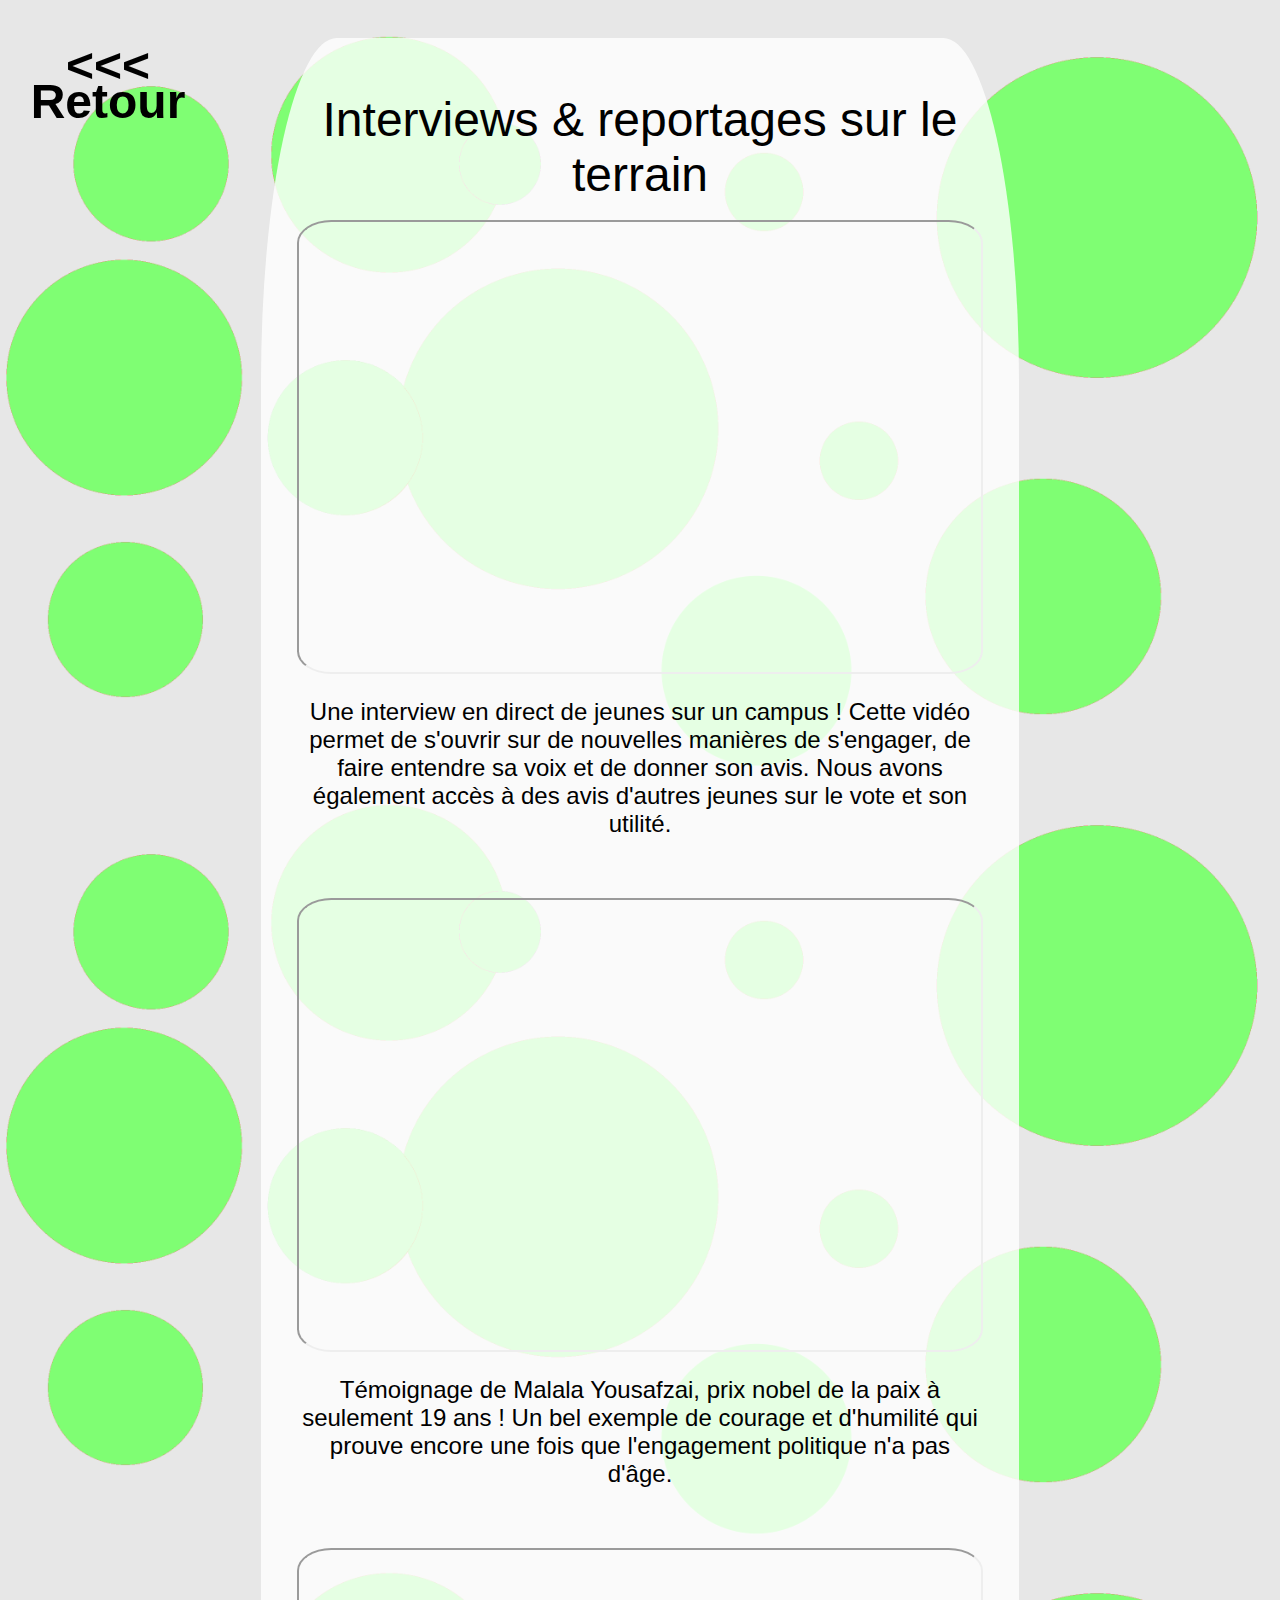
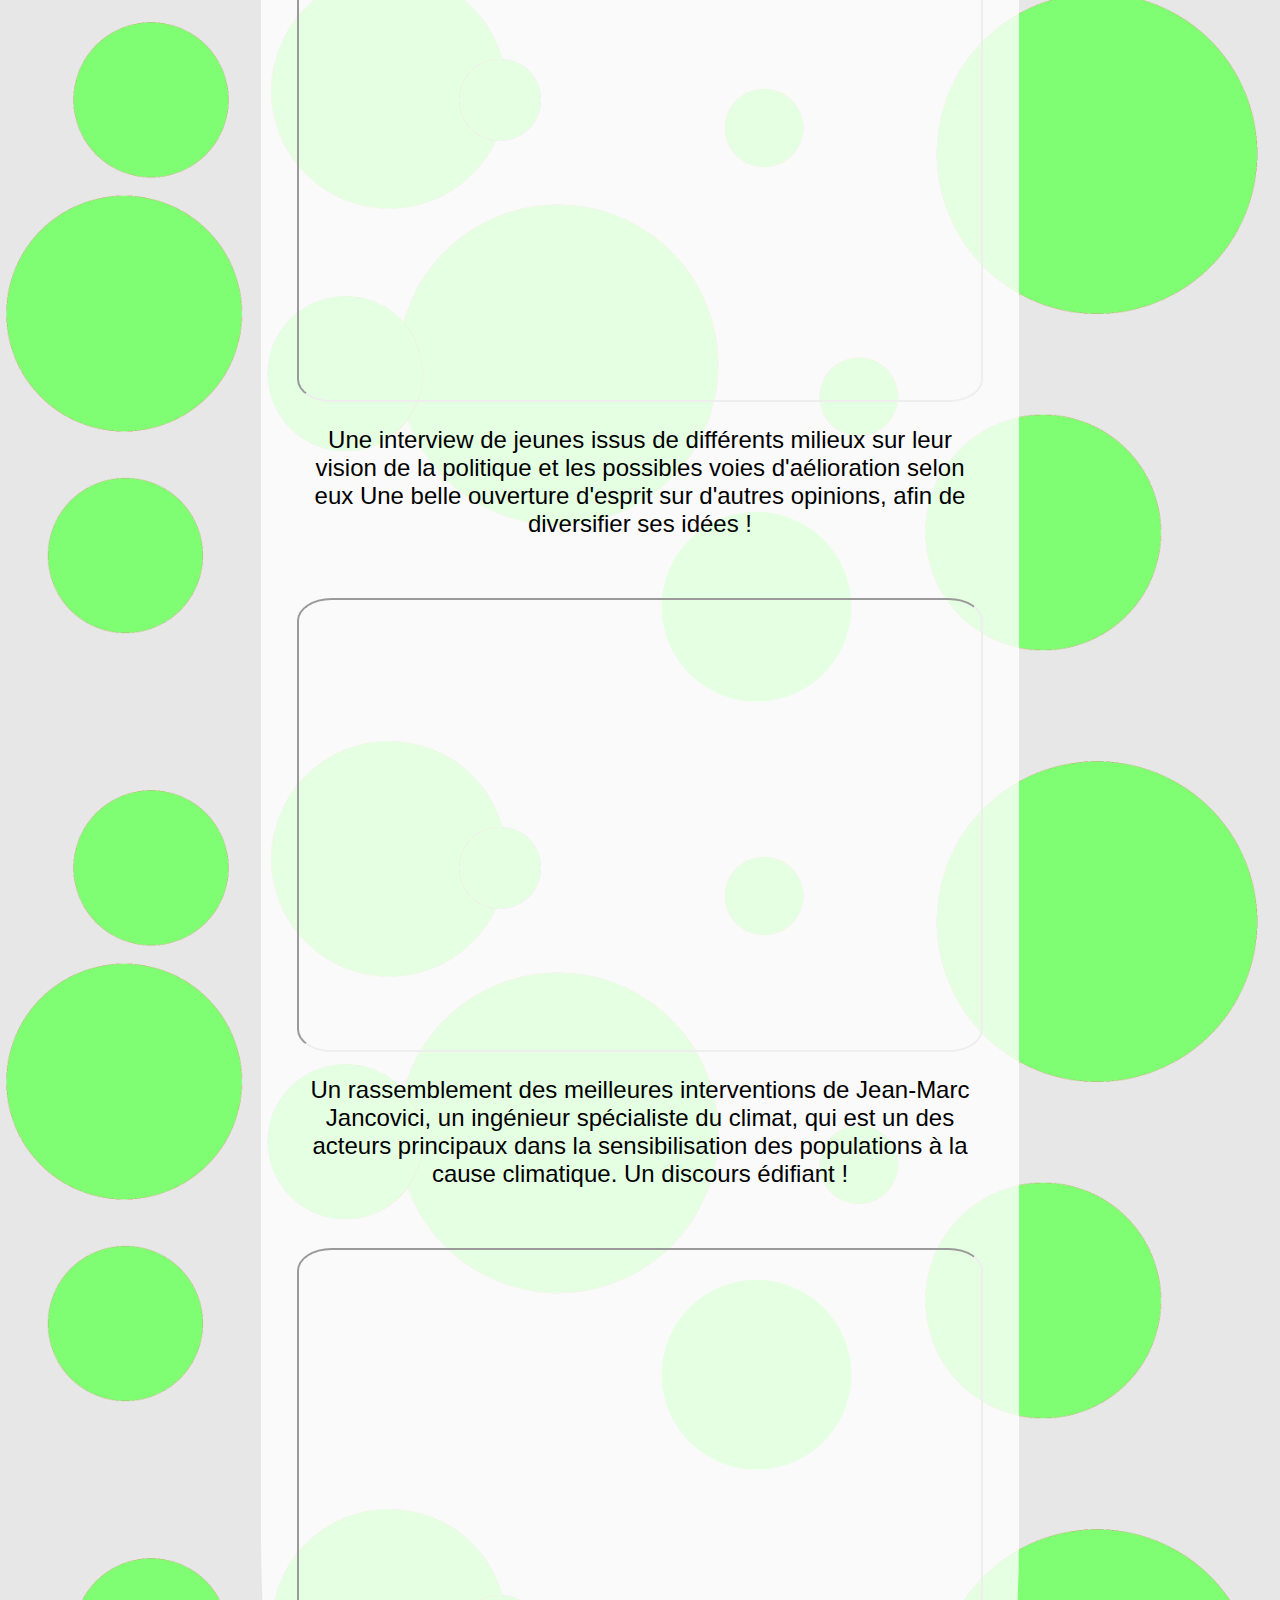
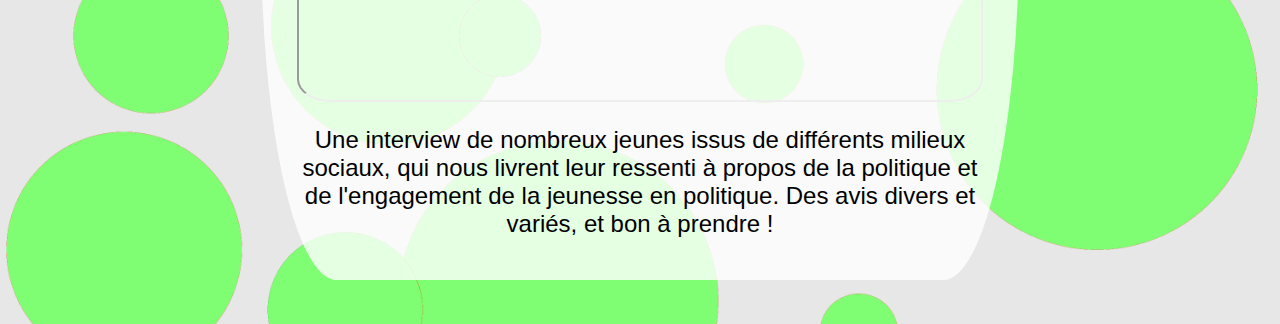
<file: vid_interv.html>
<!DOCTYPE html>
<html>
	<head>
		<meta charset="utf-8" />
		<title>Vidéos sur l'engagement - politikos</title>
		<link rel="stylesheet" href="vid_interv.css">
	</head>
    <body>
    <a href="vid_eng.html"><div id="link1">
        <p2><h3 id="temph3"><<< Retour</h3></p2>
    </div></a>
    <div id="back2">
        <br><br><br><div id="for2">
            <p1>Interviews & reportages sur le terrain</p1>
        </div>
        <br><iframe id="interview_j" src="https://www.youtube.com/embed/Yi1vweiMvA8" allowfullscreen></iframe>
        <div id="for2">
            <p>Une interview en direct de jeunes sur un campus ! 
                Cette vidéo permet de s'ouvrir sur de nouvelles manières de s'engager, de faire entendre sa voix et de donner son avis.
                 Nous avons également accès à des avis d'autres jeunes sur le vote et son utilité.</p><br>
        </div>
        <br><iframe id="interview_MY" src="https://www.youtube.com/embed/imJlW7XRGiQ" allowfullscreen></iframe>
        <div id="for2">
            <p>Témoignage de Malala Yousafzai, prix nobel de la paix à seulement 19 ans ! 
                Un bel exemple de courage et d'humilité qui prouve encore une fois que l'engagement politique n'a pas d'âge.</p><br>
        </div>
        <br><iframe id="interview_j2" src="https://www.youtube.com/embed/YEMJzNgfrkM" allowfullscreen></iframe>
        <div id="for2">
            <p>Une interview de jeunes issus de différents milieux sur leur vision de la politique et les possibles voies d'aélioration selon eux
                Une belle ouverture d'esprit sur d'autres opinions, afin de diversifier ses idées !</p><br>
        </div>
        <br><iframe id="interview_jmj" src="https://www.youtube.com/embed/lWHU6mK14NQ" allowfullscreen></iframe>
        <div id="for2">
            <p>Un rassemblement des meilleures interventions de Jean-Marc Jancovici, un ingénieur spécialiste du climat, 
                qui est un des acteurs principaux dans la sensibilisation des populations à la cause climatique. Un discours édifiant !</p><br>
        </div>
        <br><iframe id="interview_j3" src="https://www.youtube.com/embed/Eh37gBldVO8" allowfullscreen></iframe>
        <div id="for2">
            <p>Une interview de nombreux jeunes issus de différents milieux sociaux, 
                qui nous livrent leur ressenti à propos de la politique et de l'engagement de la jeunesse en politique. 
                Des avis divers et variés, et bon à prendre !</p><br>
        </div>
    </div><br><br>
    </body>
</html>
</file>
<file: index.css>
body{
	background-color: #f7f7f7; /*e7e7e7*/
}


#back1{
    position: fixed;
    background-image: url(images_bulles/fond_accueil4.png);
    background-size: 100%;
    background-position: bottom;
    width: 100%;
    height: auto;
}

#back1_2{
    position: relative;
    text-align: center;
    color: black;
    margin-top: -50px;
    height: auto;
}

#backa{
    position: relative;
    display: flex;
    display: inline-block;
    height: auto;
    width: auto;
    margin-bottom: 2%;
}

#backb{
    position: relative;
    display: flex;
    display: inline-block;
    height: auto;
    margin-bottom: 2%;
}

#back2{
    background-color: #e7e7e7; /*#fe6868*/
    border-radius: 15%;
    margin-bottom: 2%;
    width: 350px;
    height: 468px;
    display: inline-block;
}

#back3{
    background-color: #e7e7e7; /*#7a7afe*/
    border-radius: 15%;
    margin-bottom: 2%;
    width: 350px;
    height: 468px;
    display: inline-block;
}

#back4{
    background-color: #e7e7e7; /*#fefe6f*/
    border-radius: 15%;
    margin-bottom: 2%;
    width: 350px;
    height: 468px;
    display: inline-block;
}

#back5{
    background-color: #e7e7e7; /*#7ffe73*/
    border-radius: 15%;
    margin-bottom: 2%;
    width: 350px;
    height: 468px;
    display: inline-block;
}

#back6{
    background-color: #e7e7e7; /*#fec761*/
    border-radius: 15%;
    margin-bottom: 2%;
    width: 350px;
    height: 468px;
    display: inline-block;
}

#back7{
    background-color: #e7e7e7; /*#f26ffe*/
    border-radius: 15%;
    margin-bottom: 2%;
    width: 350px;
    height: 468px;
    display: inline-block;
}

#for2{
    align-content: center;
    text-align: center;
    margin: auto;
    background-image: url(images_bulles/bulle_le_s_tu4.png);
    background-repeat: no-repeat;
    background-position: center;
    border-radius: 15%;
    width: 310px;
    height: 428px;
}

#for3{
    align-content: center;
    text-align: center;
    margin: auto;
    background-image: url(images_bulles/bulle_eng_concr.png);
    background-repeat: no-repeat;
    background-position: bottom;
    border-radius: 15%;
    width: 310px;
    height: 428px;
}

#for4{
    align-content: center;
    text-align: center;
    margin: auto;
    background-image: url(images_bulles/bulle_quizz.png);
    background-repeat: no-repeat;
    background-position: left;
    border-radius: 15%;
    width: 310px;
    height: 428px;
}

#for5{
    align-content: center;
    text-align: center;
    margin: auto;
    background-image: url(images_bulles/bulle_vid_eng.jpg);
    background-repeat: no-repeat;
    background-position: bottom;
    border-radius: 15%;
    width: 310px;
    height: 428px;
}

#for6{
    align-content: center;
    text-align: center;
    margin: auto;
    background-image: url(images_bulles/bulle_list_elec.jpg);
    background-repeat: no-repeat;
    background-position: bottom;
    border-radius: 15%;
    width: 310px;
    height: 428px;
}

#for7{
    align-content: center;
    text-align: center;
    margin: auto;
    background-image: url(images_bulles/bulle_eng_dist.jpg);
    background-repeat: no-repeat;
    background-position: bottom;
    border-radius: 15%;
    width: 310px;
    height: 428px;
}

#link2{
    margin-left: auto;
    margin-right: auto;
    margin-top: 30%;
    background-color: #fe6868;
    border-radius: 60%;
    width: 200px;
    height: 70px;
}

#link3{
    margin-left: auto;
    margin-right: auto;
    margin-top: 24%;
    background-color: #7a7afe;
    border-radius: 60%;
    width: 200px;
    height: 70px;
}

#link4{
    margin-left: auto;
    margin-right: auto;
    margin-top: 30%;
    background-color: #fefe6f;
    border-radius: 60%;
    width: 200px;
    height: 70px;
}

#link5{
    margin-left: auto;
    margin-right: auto;
    margin-top: 30%;
    background-color: #7ffe73;
    border-radius: 60%;
    width: 200px;
    height: 70px;
}

#link6{
    margin-left: auto;
    margin-right: auto;
    margin-top: 30%;
    background-color: #fec761;
    border-radius: 60%;
    width: 200px;
    height: 70px;
}

#link7{
    margin-left: auto;
    margin-right: auto;
    margin-top: 30%;
    background-color: #f26ffe;
    border-radius: 60%;
    width: 200px;
    height: 70px;
}

#title5{
    background: rgb(231, 231, 231, 0.8);
    width : 100%;
    height: auto;
    text-align: center;
    border-top-right-radius: 15%;
    border-top-left-radius: 15%;
    border-bottom-left-radius: 50%;
    border-bottom-right-radius: 50%;
}

h1{
    font-size: 48pt;
}

h2{
    font-size: xx-large;
}

h3{
    text-align: center;
    line-height: 70px;
    font-size: x-large;
    color: black;
}

a{
    text-decoration: none;
}

@media screen and (max-width: 500px) {
  
    .first,
    .second,
    .third {
        width: 70%;
    }
}
</file>
<file: eng_conc.css>
body{
	/*background-color: #e7e7e7;*/
    background-image: url(images_bulles/fond_eng_conc2.png);
    background-size: 100%;
}

#back1{
    color: black;
    margin-top: 19%;
    margin-bottom: 27%;
    /*background-image: url(images_bulles/fond_accueil2.png);
    background-size: 100%;
    background-position: bottom;*/
}

#back2{
    background: rgb(255, 255, 255, 0.8);
    width: 75%;
    height: auto;
    margin: auto;
    margin-top: 5%;
    text-align: center;
    border-radius: 15%;
}

#for2{
    width: 70%;
    height: auto;
    margin: auto;
    text-align: left;
}

#for2_1{
    width: 90%;
    height: auto;
    margin: auto;
    text-align: center;
    border-radius: 15%;
}

#link1{
    position: fixed;
    color: black;
    margin: 0px;
    width: 200px;
    height: 70px;
    top: 0%;
}

h1{
    font-size: 48pt;
}

h2{
    font-size: xx-large;
}

h3{
    text-align: center;
    line-height: 75%;
    font-size: 200%;
    font-family: Arial, Helvetica, sans-serif;
}

#temph3{
    text-align: center;
    line-height: 75%;
    font-size: 200%;
    font-family: Arial, Helvetica, sans-serif;

}
a{
    text-decoration: none;
}

p{
    font-size: xxx-large;
    font-family: Arial, Helvetica, sans-serif;
}

p1{
    font-size: xx-large;
    font-family: Arial, Helvetica, sans-serif;
}

p2{
    font-size: x-large;
    font-family: Arial, Helvetica, sans-serif;
}

B{
    color: #7a7afe;
}
</file>
<file: eng_dist.css>
body{
	/*background-color: #c1c1c1;*/
    background-image: url(images_bulles/fond_eng_dist.png);
    background-size: 100%;
}

#temph3{
    text-align: center;
    line-height: 75%;
    font-size: 200%;
    font-family: Arial, Helvetica, sans-serif;

}
#back1{
    text-align: center;
    color: black;
    margin-top: 19%;
    margin-bottom: 27%;
    /*background-image: url(images_bulles/fond_accueil2.png);
    background-size: 100%;
    background-position: bottom;*/
}

#back2{
    background: rgb(255, 255, 255, 0.8);
    width: 75%;
    height: auto;
    margin: auto;
    margin-top: 5%;
    text-align: center;
    border-radius: 15%;
}

#for2{
    width: 70%;
    height: auto;
    margin: auto;
    text-align: left;
}

#for2_1{
    width: 90%;
    height: auto;
    margin: auto;
    text-align: center;
    border-radius: 15%;
}

#link1{
    position: fixed;
    color: black;
    margin: 0px;
    width: 200px;
    height: 70px;
    top: 0%;
}

h1{
    font-size: 48pt;
}

h2{
    font-size: xx-large;
}

h3{
    text-align: center;
    line-height: 35px;
    font-size: xx-large;
    font-family: Arial, Helvetica, sans-serif;
}

a{
    text-decoration: none;
}

p{
    font-size: xxx-large;
    font-family: Arial, Helvetica, sans-serif;
}

p1{
    font-size: xx-large;
    font-family: Arial, Helvetica, sans-serif;
}

p2{
    font-size: x-large;
    font-family: Arial, Helvetica, sans-serif;
}

B{
    color: #f26ffe;
}
</file>
<file: le_s_tu.css>
body{
	/*background-color: #c1c1c1;*/
    background-image: url(images_bulles/fond_le_s_tu2.png);
    background-size: 100%;
}

#back1{
    text-align: center;
    color: black;
    margin-top: 19%;
    margin-bottom: 27%;
    /*background-image: url(images_bulles/fond_accueil2.png);
    background-size: 100%;
    background-position: bottom;*/
}

#back2{
    background: rgb(80, 80, 80, 0.6);
    border-radius: 20%;
    width: 50%;
    height: auto;
    margin: auto;
    margin-left: 10%;
    margin-right: 4%;
    margin-top: 3%;
    text-align: center;
    color: white;
}

#back2_1{
    background: rgb(80, 80, 80, 0.6);
    border-radius: 20%;
    width: 40%;
    height: auto;
    margin: auto;
    margin-left: 10%;
    margin-right: 4%;
    text-align: center;
    color: white;
}

#back2_2{
    background: rgb(80, 80, 80, 0.6);
    border-radius: 20%;
    width: 40%;
    height: auto;
    margin: auto;
    margin-left: 10%;
    margin-right: 4%;
    text-align: center;
    color: white;
}

#back2_3{
    background: rgb(80, 80, 80, 0.6);
    border-radius: 20%;
    width: 40%;
    height: auto;
    margin: auto;
    margin-left: 10%;
    margin-right: 4%;
    text-align: center;
    color: white;
}

#back3{
    background: rgb(80, 80, 80, 0.6);
    border-radius: 20%;
    width: 40%;
    height: auto;
    margin: auto;
    margin-left: 50%;
    margin-top: 3%;
    text-align: center;
    color: white;
}

#back3_1{
    background: rgb(80, 80, 80, 0.6);
    border-radius: 20%;
    width: 40%;
    height: auto;
    margin: auto;
    margin-left: 4%;
    vertical-align: middle;
    text-align: center;
    color: white;
}

#back3_2{
    background: rgb(80, 80, 80, 0.6);
    border-radius: 20%;
    width: 40%;
    height: auto;
    margin: auto;
    margin-left: 4%;
    vertical-align: middle;
    text-align: center;
    color: white;
}

#ligne1{
    display: flex;
    margin-top: 5%;
}

#img1{
    background-color: white;
    background-image: url(images_bulles/le_s_tu_ast.png);
    background-repeat: no-repeat;
    background-position: 19% 81%;
    border-radius: 50%;
    border-style: solid;
    border-width: 15px;
    border-color: rgb(80, 80, 80, 0.6);
    width: 455px;
    height: 405px;
    margin: auto;
    margin-left: 0%;

}

#img2{
    background-image: url(images_bulles/le_s_tu_libexp.jpg);
    background-color: white;
    background-size: 100%;
    background-repeat: no-repeat;
    border-radius: 50%;
    border-style: solid;
    border-width: 15px;
    border-color: rgb(80, 80, 80, 0.6);
    width: 555px;
    height: 280px;
    margin: auto;
    margin-right: 0%;

}

#img3{
    background-color: white;
    background-image: url(images_bulles/le_s_tu_israel.jpg);
    background-repeat: no-repeat;
    background-size: 100%;
    background-position-y: center;
    border-radius: 50%;
    border-style: solid;
    border-width: 15px;
    border-color: rgb(80, 80, 80, 0.6);
    width: 555px;
    height: 494px;
    margin: auto;
    margin-left: 0%;

}

#img4{
    background-image: url(images_bulles/le_s_tu_slack.jpg);
    background-color: white;
    background-size: 100%;
    background-repeat: no-repeat;
    background-position-y: center;
    border-radius: 50%;
    border-style: solid;
    border-width: 15px;
    border-color: rgb(80, 80, 80, 0.6);
    width: 555px;
    height: 427px;
    margin: auto;
    margin-right: 0%;

}

#img5{
    background-color: white;
    background-image: url(images_bulles/le_s_tu_desob.jpg);
    background-repeat: no-repeat;
    background-size: 100%;
    background-position-y: center;
    border-radius: 50%;
    border-style: solid;
    border-width: 15px;
    border-color: rgb(80, 80, 80, 0.6);
    width: 555px;
    height: 494px;
    margin: auto;
    margin-left: 0%;

}

#link1{
    position: fixed;
    color: black;
    margin: 0px;
    width: 200px;
    height: 70px;
    top: 0%;
}

h1{
    font-size: 48pt;
}

h2{
    font-size: xx-large;
}

h3{
    text-align: center;
    line-height: 35px;
    font-size: xx-large;
}
#temph3{
        text-align: center;
        line-height: 75%;
        font-size: 200%;
        font-family: Arial, Helvetica, sans-serif;
    
}

a{
    text-decoration: none;
}

p{
    font-size: x-large;
    font-family: Arial, Helvetica, sans-serif;
}

p2{
    font-size: x-large;
    font-family: Arial, Helvetica, sans-serif;
}



B{
    font-size: 120px;
}
</file>
<file: list_elec.css>
body{
	/*background-color: #c1c1c1;*/
    background-image: url(images_bulles/fond_list_elec.png);
    background-size: 100%;
}

#back1{
    text-align: center;
    color: black;
    margin-top: 19%;
    margin-bottom: 27%;
    /*background-image: url(images_bulles/fond_accueil2.png);
    background-size: 100%;
    background-position: bottom;*/
}

#back2{
    background: rgb(255, 255, 255, 0.8);
    width: 75%;
    height: auto;
    margin: auto;
    margin-top: 5%;
    text-align: center;
    border-radius: 15%;
}

#for2{
    width: 70%;
    height: auto;
    margin: auto;
    text-align: left;
}

#for2_1{
    width: 90%;
    height: auto;
    margin: auto;
    text-align: center;
    border-radius: 15%;
}

#link1{
    position: fixed;
    color: black;
    margin: 0px;
    width: 200px;
    height: 70px;
    top: 0%;
}

h1{
    font-size: 48pt;
}

h2{
    font-size: xx-large;
}

h3{
    text-align: center;
    line-height: 35px;
    font-size: xx-large;
    font-family: Arial, Helvetica, sans-serif;
}
#temph3{
        text-align: center;
        line-height: 75%;
        font-size: 200%;
        font-family: Arial, Helvetica, sans-serif;
    
}

a{
    text-decoration: none;
}

p{
    font-size: xxx-large;
    font-family: Arial, Helvetica, sans-serif;
}

p1{
    font-size: xx-large;
    font-family: Arial, Helvetica, sans-serif;
}

p2{
    font-size: x-large;
    font-family: Arial, Helvetica, sans-serif;
}

B{
    color: #fec761;
}
#img1{
    display: block;
    width: 80%;
    height: auto;
    margin: auto;
    border-radius: 15%;
    border: 2px solid #fec761;
}
</file>
<file: quizz.css>
body{
	/*background-color: #c1c1c1;*/
    background-image: url(images_bulles/fond_quizz2.png);
    background-repeat: no-repeat;
    height: auto;
}

#back1{
    text-align: center;
    color: black;
    margin-top: 19%;
    margin-bottom: 13%;
}

#link1{
    position: fixed;
    color: black;
    margin: 0px;
    width: 200px;
    height: 70px;
    top: 0%;
}

h1{
    font-size: 48pt;
}

h2{
    font-size: xx-large;
    color: black;
}

h3{
    text-align: center;
    line-height: 35px;
    font-size: xx-large;
}
#temph3{
        text-align: center;
        line-height: 75%;
        font-size: 200%;
        font-family: Arial, Helvetica, sans-serif;
    
}

a{
    text-decoration: none;
}

p2{
    font-size: x-large;
    font-family: Arial, Helvetica, sans-serif;
    line-height: 35px;
}
</file>
<file: quizz2.css>
body{
	/*background-color: #c1c1c1;*/
    background-image: url(images_bulles/fond_quizz2.png);
    background-size: 100%;
}

#logistic1{
    display: flex;
}

#back2{
    background: rgb(255, 255, 255, 0.8);
    width: 60%;
    height: auto;
    margin-left: 20%;
    margin-top: 5%;
    text-align: center;
    border-radius: 15%;
}

#back3{
    position: fixed;
    background: rgb(255, 255, 255, 0.8);
    width: 15%;
    height: auto;
    margin: auto;
    margin-top: 5%;
    text-align: center;
    border-radius: 15%;
    top: 25%;
}

#for2{
    width: 70%;
    height: auto;
    margin: auto;
    text-align: left;
}

#for2_1{
    width: 90%;
    height: auto;
    margin: auto;
    text-align: center;
    border-radius: 15%;
}

#for2_2{
    width: 90%;
    height: auto;
    margin: auto;
    text-align: left;
    border-radius: 15%;
}

#link1{
    position: fixed;
    color: black;
    margin: 0px;
    width: 200px;
    height: 70px;
    top: 0%;
}

h3{
    text-align: center;
    line-height: 35px;
    font-size: xx-large;
}

#temph3{
    text-align: center;
    line-height: 75%;
    font-size: 200%;
    font-family: Arial, Helvetica, sans-serif;

}
a{
    text-decoration: none;
}

p{
    font-size: xxx-large;
    font-family: Arial, Helvetica, sans-serif;
}

p1{
    font-size: xx-large;
    font-family: Arial, Helvetica, sans-serif;
}

p2{
    font-size: x-large;
    font-family: Arial, Helvetica, sans-serif;
    line-height: 35px;
}

B{
    color: #e7e767;
}

B1{
    font-weight: bold;
}

#nbr{
    font-size: x-large;
    font-family: Arial, Helvetica, sans-serif;
    text-align: center;
    border-radius: 50%;
}
</file>
<file: vid_docu.css>
body{
	/*background-color: #c1c1c1;*/
    background-image: url(images_bulles/fond_vid_eng.png);
    background-size: 100%;
}

#back2{
    width: 60%;
    height: auto;
    margin: auto;
    margin-top: 3%;
    text-align: center;
    background: rgb(255, 255, 255, 0.8);
    border-radius: 10%;
}

#link1{
    position: fixed;
    color: black;
    margin: 0px;
    width: 200px;
    height: 70px;
    top: 0%;
}

h1{
    font-size: 48pt;
}

h2{
    font-size: xx-large;
}

h3{
    text-align: center;
    line-height: 35px;
    font-size: xx-large;
}
#temph3{
        text-align: center;
        line-height: 75%;
        font-size: 200%;
        font-family: Arial, Helvetica, sans-serif;
    
}

p{
    font-size: x-large;
    font-family: Arial, Helvetica, sans-serif;
    color: black;
}

p1{
    font-size: xxx-large;
    font-family: Arial, Helvetica, sans-serif;
    color: black;
}

p2{
    font-size: x-large;
    font-family: Arial, Helvetica, sans-serif;
}

a{
    text-decoration: none;
}

#abst{
    display: block;
    border-radius: 5%;
    width: 90%;
    height: 450px;
    margin: auto;
}

#desam_j_pol{
    display: block;
    border-radius: 5%;
    width: 90%;
    height: 450px;
    margin: auto;
}

#deb_street_art{
    display: block;
    border-radius: 5%;
    width: 90%;
    height: 450px;
    margin: auto;
}

#chiffres{
    display: block;
    border-radius: 5%;
    width: 90%;
    height: 450px;
    margin: auto;
}

#for2{
    /*background: rgba(255, 234, 18, 0.7);*/
    width: 90%;
    height: auto;
    margin: auto;
    /*border-radius: 5%;*/
}
</file>
<file: vid_droles.css>
body{
	/*background-color: #c1c1c1;*/
    background-image: url(images_bulles/fond_vid_eng.png);
    background-size: 100%;
}

#back2{
    width: 60%;
    height: auto;
    margin: auto;
    margin-top: 3%;
    text-align: center;
    background: rgb(255, 255, 255, 0.8);
    border-radius: 10%;
}

#link1{
    position: fixed;
    color: black;
    margin: 0px;
    width: 200px;
    height: 70px;
    top: 0%;
}

h1{
    font-size: 48pt;
}

h2{
    font-size: xx-large;
}

h3{
    text-align: center;
    line-height: 35px;
    font-size: xx-large;
}
#temph3{
        text-align: center;
        line-height: 75%;
        font-size: 200%;
        font-family: Arial, Helvetica, sans-serif;
    
}

p{
    font-size: x-large;
    font-family: Arial, Helvetica, sans-serif;
    color: black;
}

p1{
    font-size: xxx-large;
    font-family: Arial, Helvetica, sans-serif;
    color: black;
}

p2{
    font-size: x-large;
    font-family: Arial, Helvetica, sans-serif;
}

a{
    text-decoration: none;
}

#broute_abst{
    display: block;
    border-radius: 5%;
    width: 90%;
    height: 450px;
    margin: auto;
}

#haroun_eng{
    display: block;
    border-radius: 5%;
    width: 90%;
    height: 450px;
    margin: auto;
}

#broute_libexp{
    display: block;
    border-radius: 5%;
    width: 90%;
    height: 450px;
    margin: auto;
}

#for2{
    /*background: rgba(255, 234, 18, 0.7);*/
    width: 90%;
    height: auto;
    margin: auto;
    /*border-radius: 5%;*/
}
</file>
<file: vid_eng.css>
body{
	/*background-color: #c1c1c1;*/
    background-image: url(images_bulles/fond_vid_eng.png);
    background-size: 100%;
}

#back1{
    text-align: center;
    color: black;
    margin-top: 19%;
    margin-bottom: 27%;
    /*background-image: url(images_bulles/fond_accueil2.png);
    background-size: 100%;
    background-position: bottom;*/
}

#back2{
    width: 60%;
    height: auto;
    margin: auto;
    margin-top: 5%;
    text-align: center;
    background: rgb(255, 255, 255, 0.8);
    border-radius: 15%;
}

#link1{
    position: fixed;
    color: black;
    margin: 0px;
    width: 200px;
    height: 70px;
    top: 0%;
}

#link2{
    width: 40%;
    height: auto;
    margin: auto;
    color: black;
}

h1{
    font-size: 48pt;
}

h2{
    font-size: xx-large;
}

h3{
    text-align: center;
    line-height: 35px;
    font-size: xx-large;
}

p{
    font-size: x-large;
    font-family: Arial, Helvetica, sans-serif;
    color: black;
}

p1{
    font-size: xxx-large;
    font-family: Arial, Helvetica, sans-serif;
    color: black;
}

p2{
    font-size: x-large;
    font-family: Arial, Helvetica, sans-serif;
}

a{
    text-decoration: none;
}

#broute_abst{
    display: block;
    border-radius: 5%;
    width: 90%;
    height: 450px;
    margin: auto;
}

#abst{
    display: block;
    border-radius: 5%;
    width:96%;
    height:min-content;
    margin: 2%;
}

#interview_j{
    display: block;
    border-radius: 5%;
    width: 90%;
    height: 450px;
    margin: auto;
}

#big_th_us{
    display: block;
    border-radius: 5%;
    width: 90%;
    height: 450px;
    margin: auto;
}

#for2{
    /*background: rgba(255, 234, 18, 0.7);*/
    width: 95%;
    height: auto;
    margin: auto;
    /*border-radius: 5%;*/
}
</file>
<file: vid_films.css>
body{
	/*background-color: #c1c1c1;*/
    background-image: url(images_bulles/fond_vid_eng.png);
    background-size: 100%;
}

#back2{
    width: 60%;
    height: auto;
    margin: auto;
    margin-top: 3%;
    text-align: center;
    background: rgb(255, 255, 255, 0.8);
    border-radius: 10%;
}

#link1{
    position: fixed;
    color: black;
    margin: 0px;
    width: 200px;
    height: 70px;
    top: 0%;
}

#link2{
    width: 40%;
    height: auto;
    margin: auto;
    color: black;
}

h1{
    font-size: 48pt;
}

h2{
    font-size: xx-large;
}

h3{
    text-align: center;
    line-height: 35px;
    font-size: xx-large;
}

#temph3{
    text-align: center;
    line-height: 75%;
    font-size: 200%;
    font-family: Arial, Helvetica, sans-serif;

}
p{
    font-size: x-large;
    font-family: Arial, Helvetica, sans-serif;
    color: black;
}

p1{
    font-size: xxx-large;
    font-family: Arial, Helvetica, sans-serif;
    color: black;
}

p2{
    font-size: x-large;
    font-family: Arial, Helvetica, sans-serif;
}

a{
    text-decoration: none;
}

#big_th_us{
    display: block;
    border-radius: 5%;
    width: 90%;
    height: 450px;
    margin: auto;
}

#simone{
    display: block;
    border-radius: 5%;
    width: 90%;
    height: 450px;
    margin: auto;
}

#animal{
    display: block;
    border-radius: 5%;
    width: 90%;
    height: 450px;
    margin: auto;
}

#hors_nor{
    display: block;
    border-radius: 5%;
    width: 90%;
    height: 450px;
    margin: auto;
}

#for2{
    /*background: rgba(255, 234, 18, 0.7);*/
    width: 90%;
    height: auto;
    margin: auto;
    /*border-radius: 5%;*/
}
</file>
<file: vid_interv.css>
body{
	/*background-color: #c1c1c1;*/
    background-image: url(images_bulles/fond_vid_eng.png);
    background-size: 100%;
}

#back2{
    width: 60%;
    height: auto;
    margin: auto;
    margin-top: 3%;
    text-align: center;
    background: rgb(255, 255, 255, 0.8);
    border-radius: 10%;
}

#link1{
    position: fixed;
    color: black;
    margin: 0px;
    width: 200px;
    height: 70px;
    top: 0%;
}

#link2{
    width: 40%;
    height: auto;
    margin: auto;
    color: black;
}

h1{
    font-size: 48pt;
}

h2{
    font-size: xx-large;
}

h3{
    text-align: center;
    line-height: 35px;
    font-size: xx-large;
}
#temph3{
        text-align: center;
        line-height: 75%;
        font-size: 200%;
        font-family: Arial, Helvetica, sans-serif;
    
}

p{
    font-size: x-large;
    font-family: Arial, Helvetica, sans-serif;
    color: black;
}

p1{
    font-size: xxx-large;
    font-family: Arial, Helvetica, sans-serif;
    color: black;
}

p2{
    font-size: x-large;
    font-family: Arial, Helvetica, sans-serif;
}

a{
    text-decoration: none;
}

#interview_j{
    display: block;
    border-radius: 5%;
    width: 90%;
    height: 450px;
    margin: auto;
}

#interview_MY{
    display: block;
    border-radius: 5%;
    width: 90%;
    height: 450px;
    margin: auto;
}

#interview_j2{
    display: block;
    border-radius: 5%;
    width: 90%;
    height: 450px;
    margin: auto;
}

#interview_jmj{
    display: block;
    border-radius: 5%;
    width: 90%;
    height: 450px;
    margin: auto;
}

#interview_j3{
    display: block;
    border-radius: 5%;
    width: 90%;
    height: 450px;
    margin: auto;
}

#for2{
    /*background: rgba(255, 234, 18, 0.7);*/
    width: 90%;
    height: auto;
    margin: auto;
    /*border-radius: 5%;*/
}
</file>
